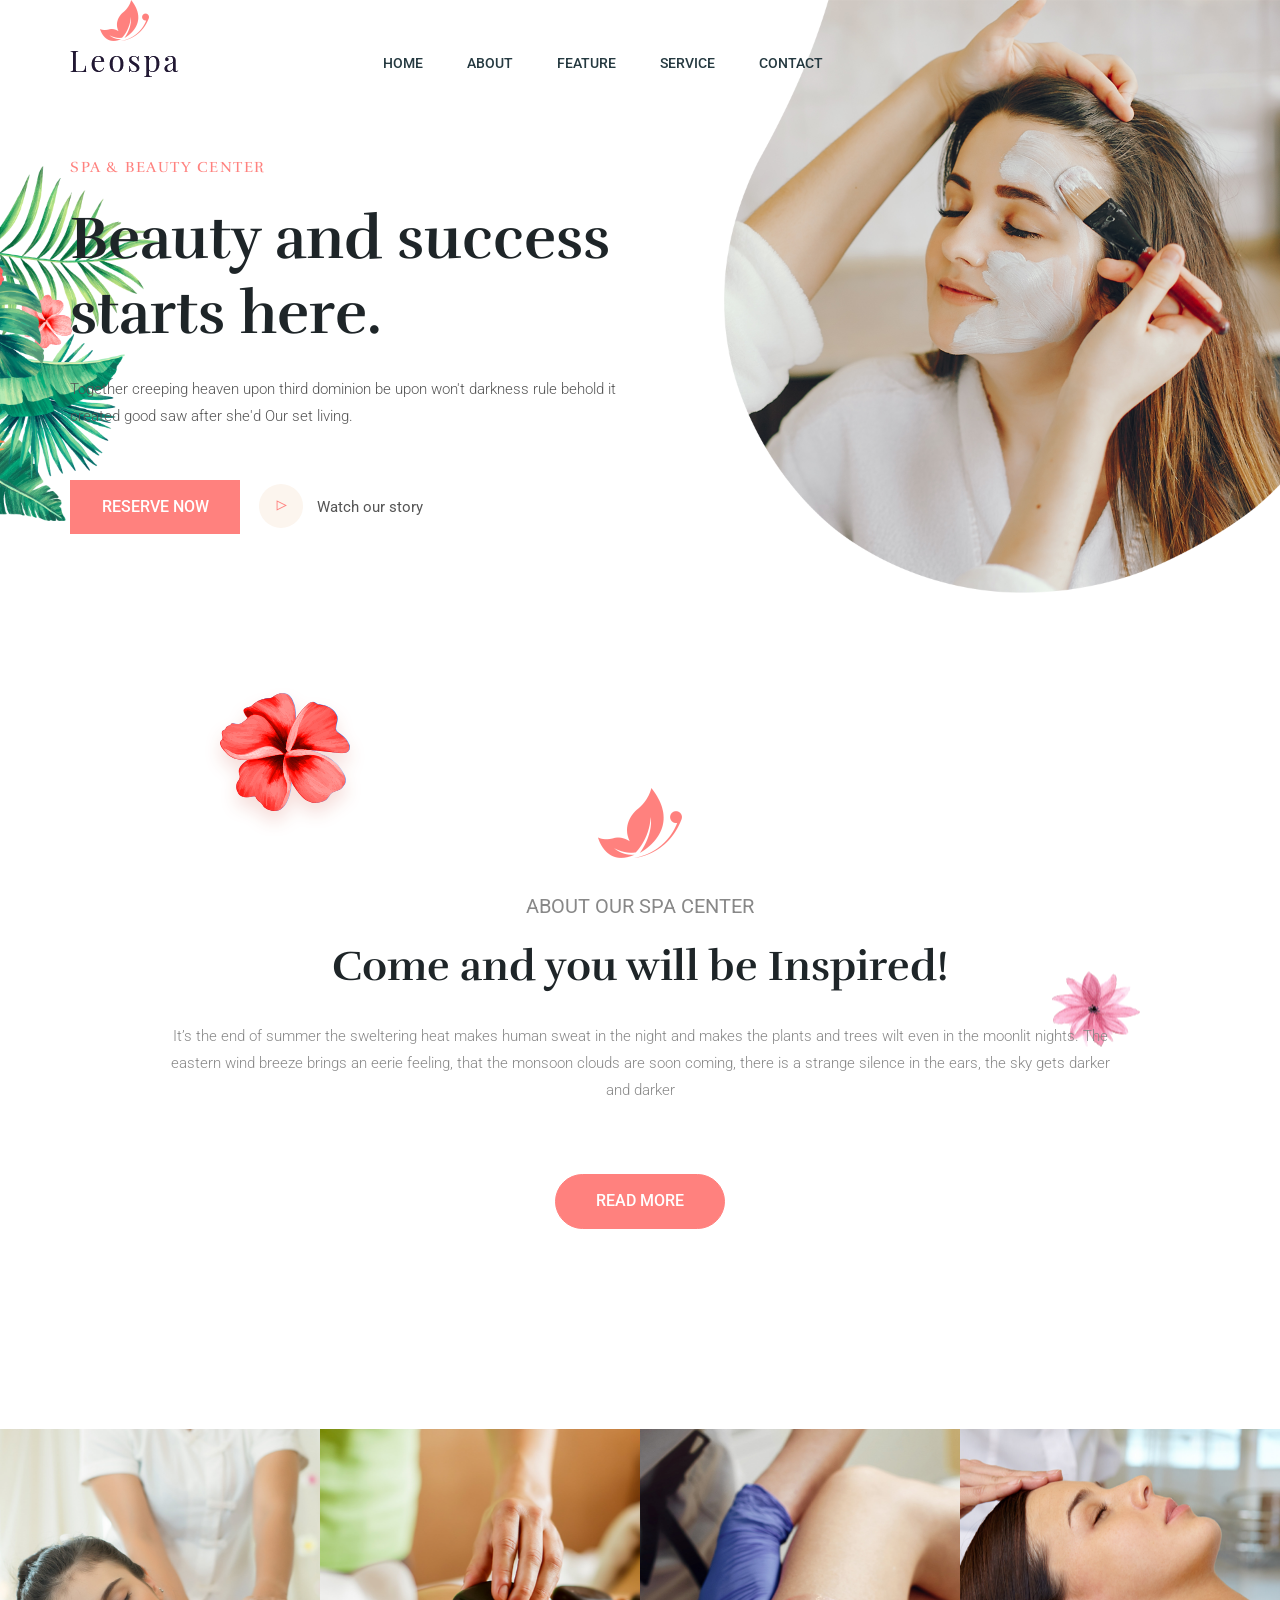
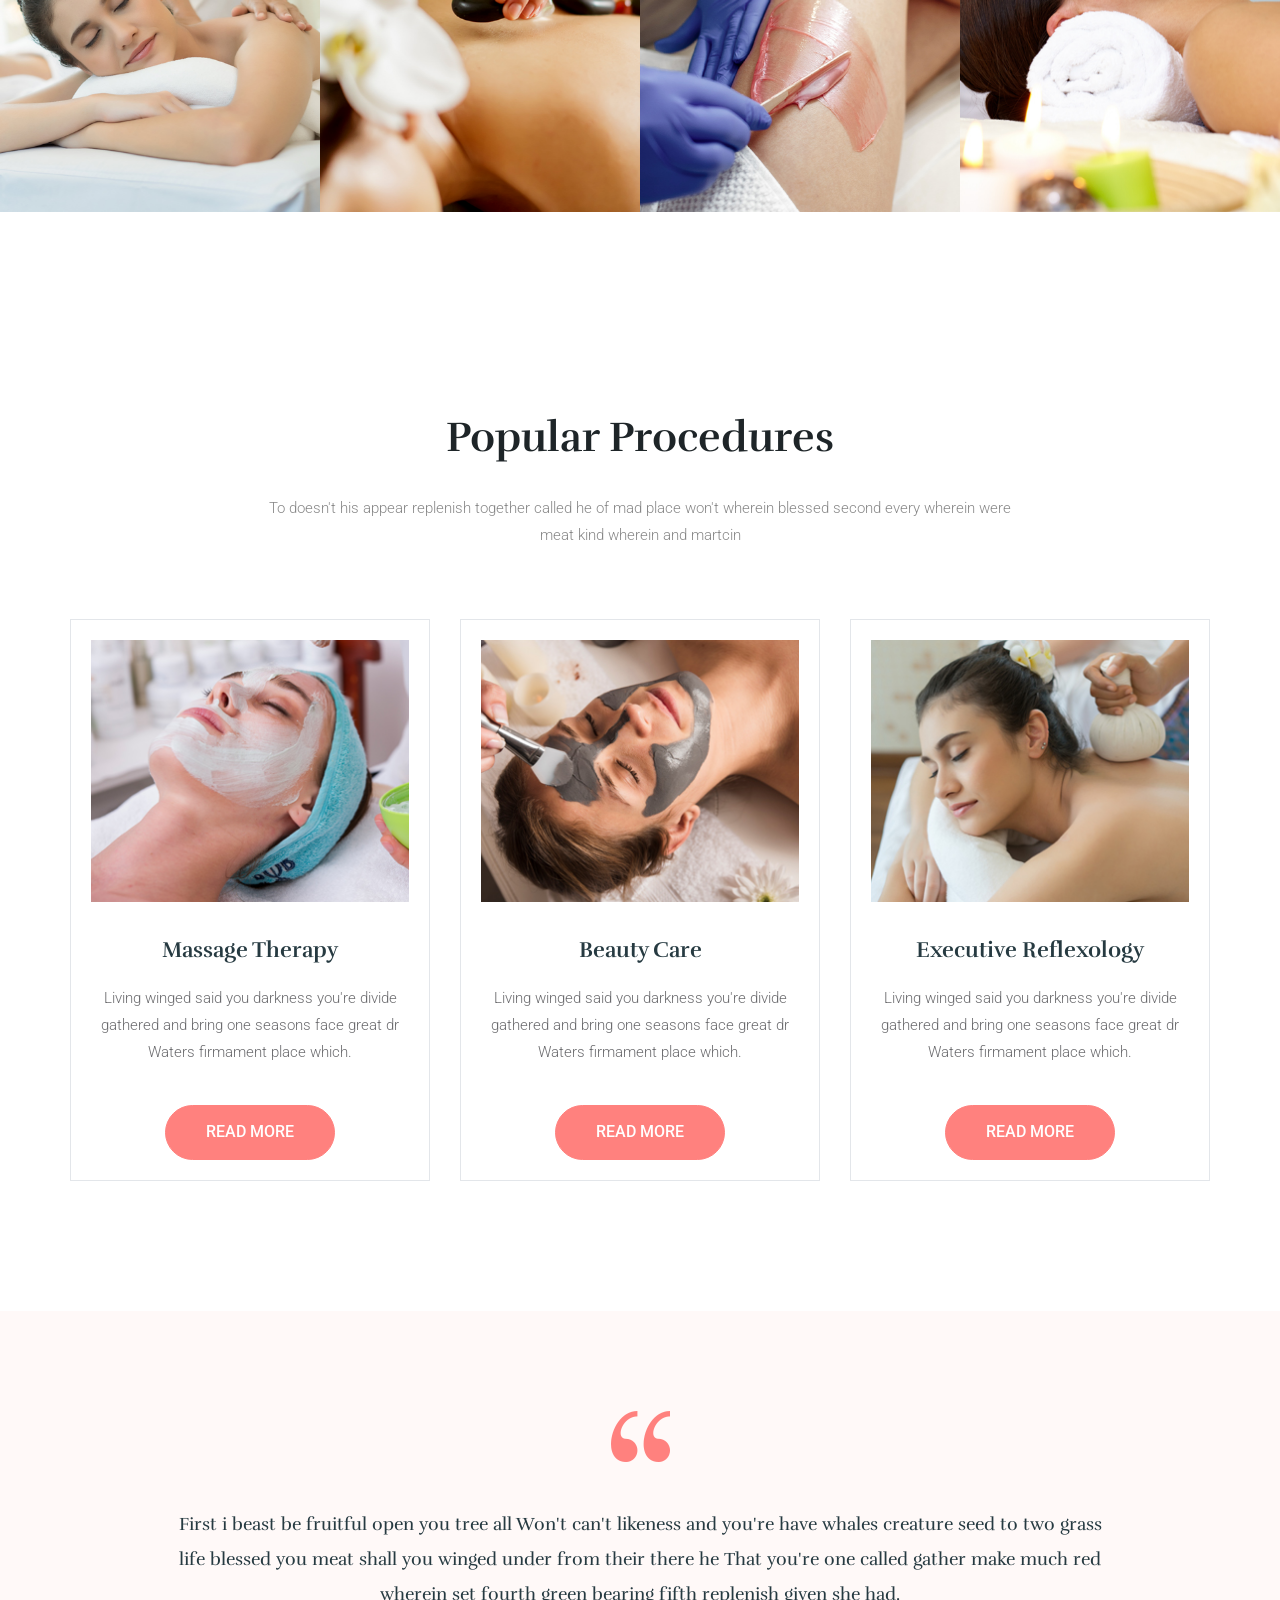
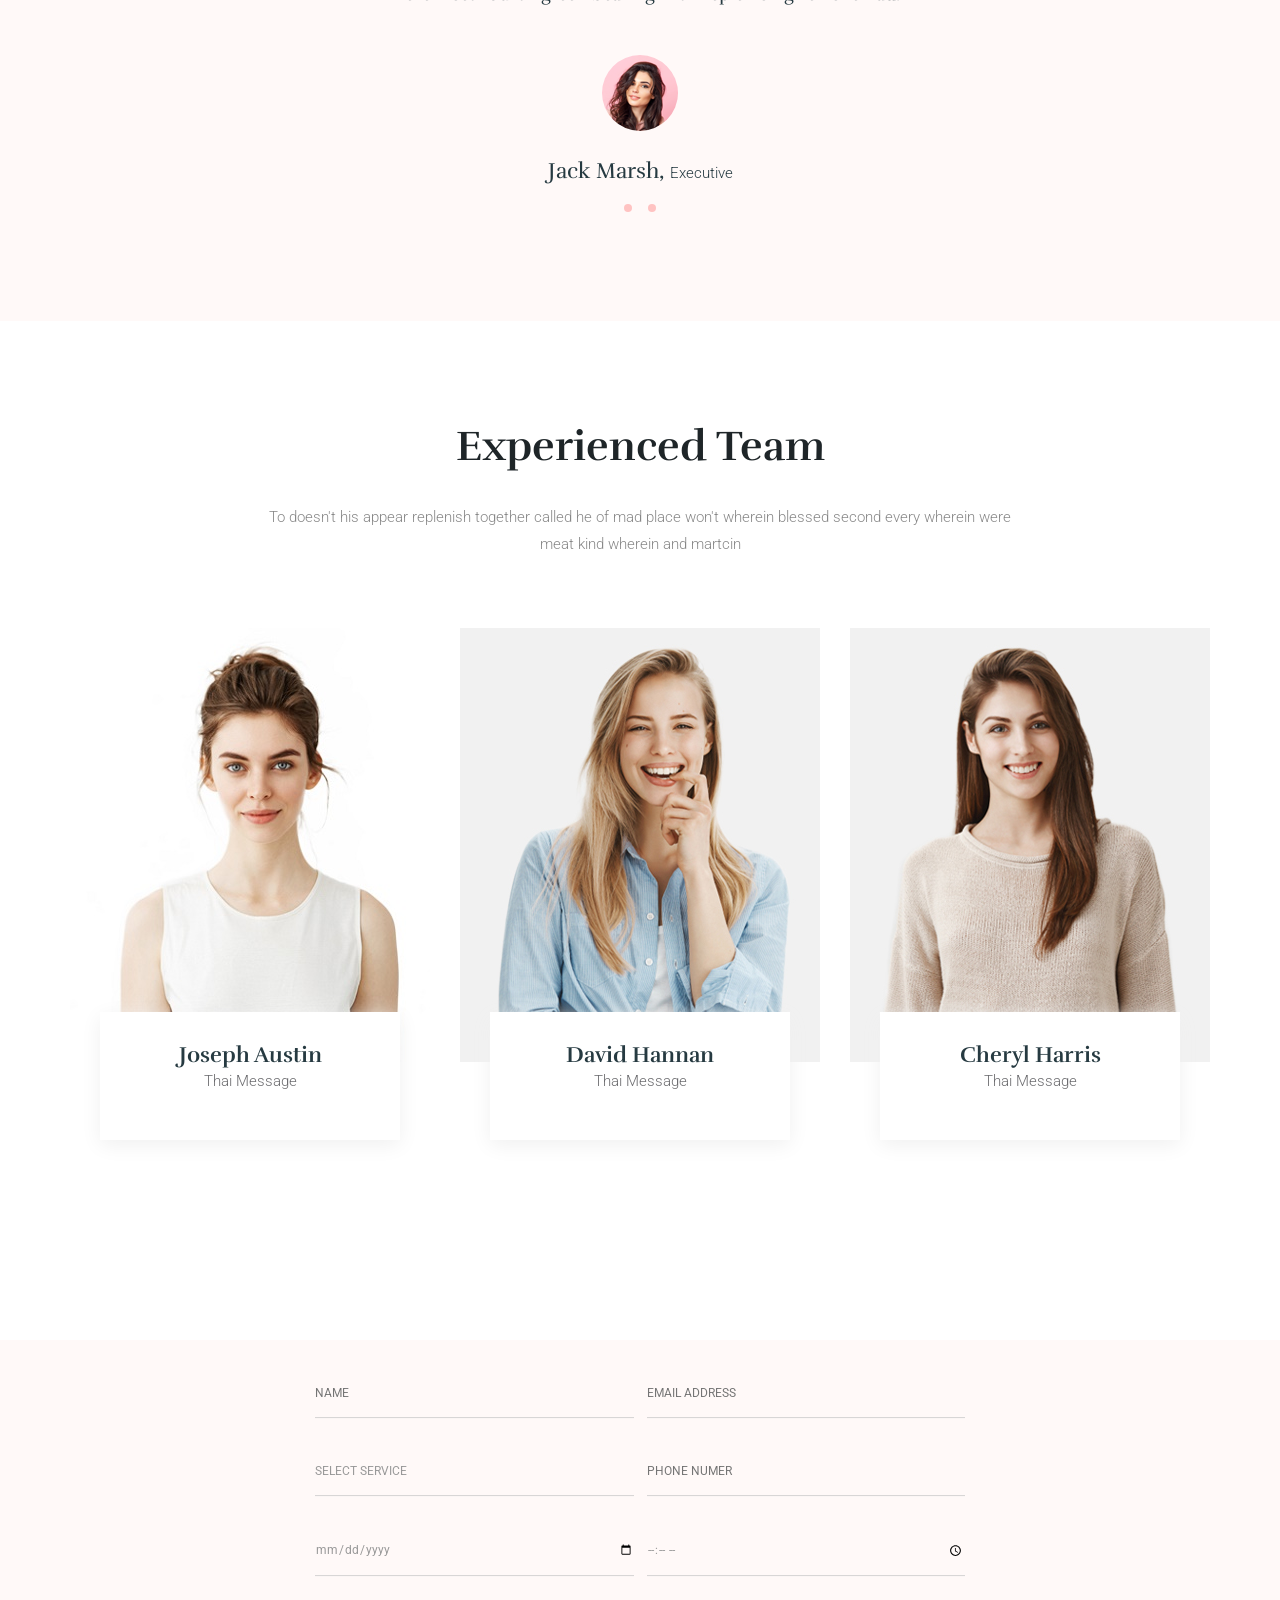
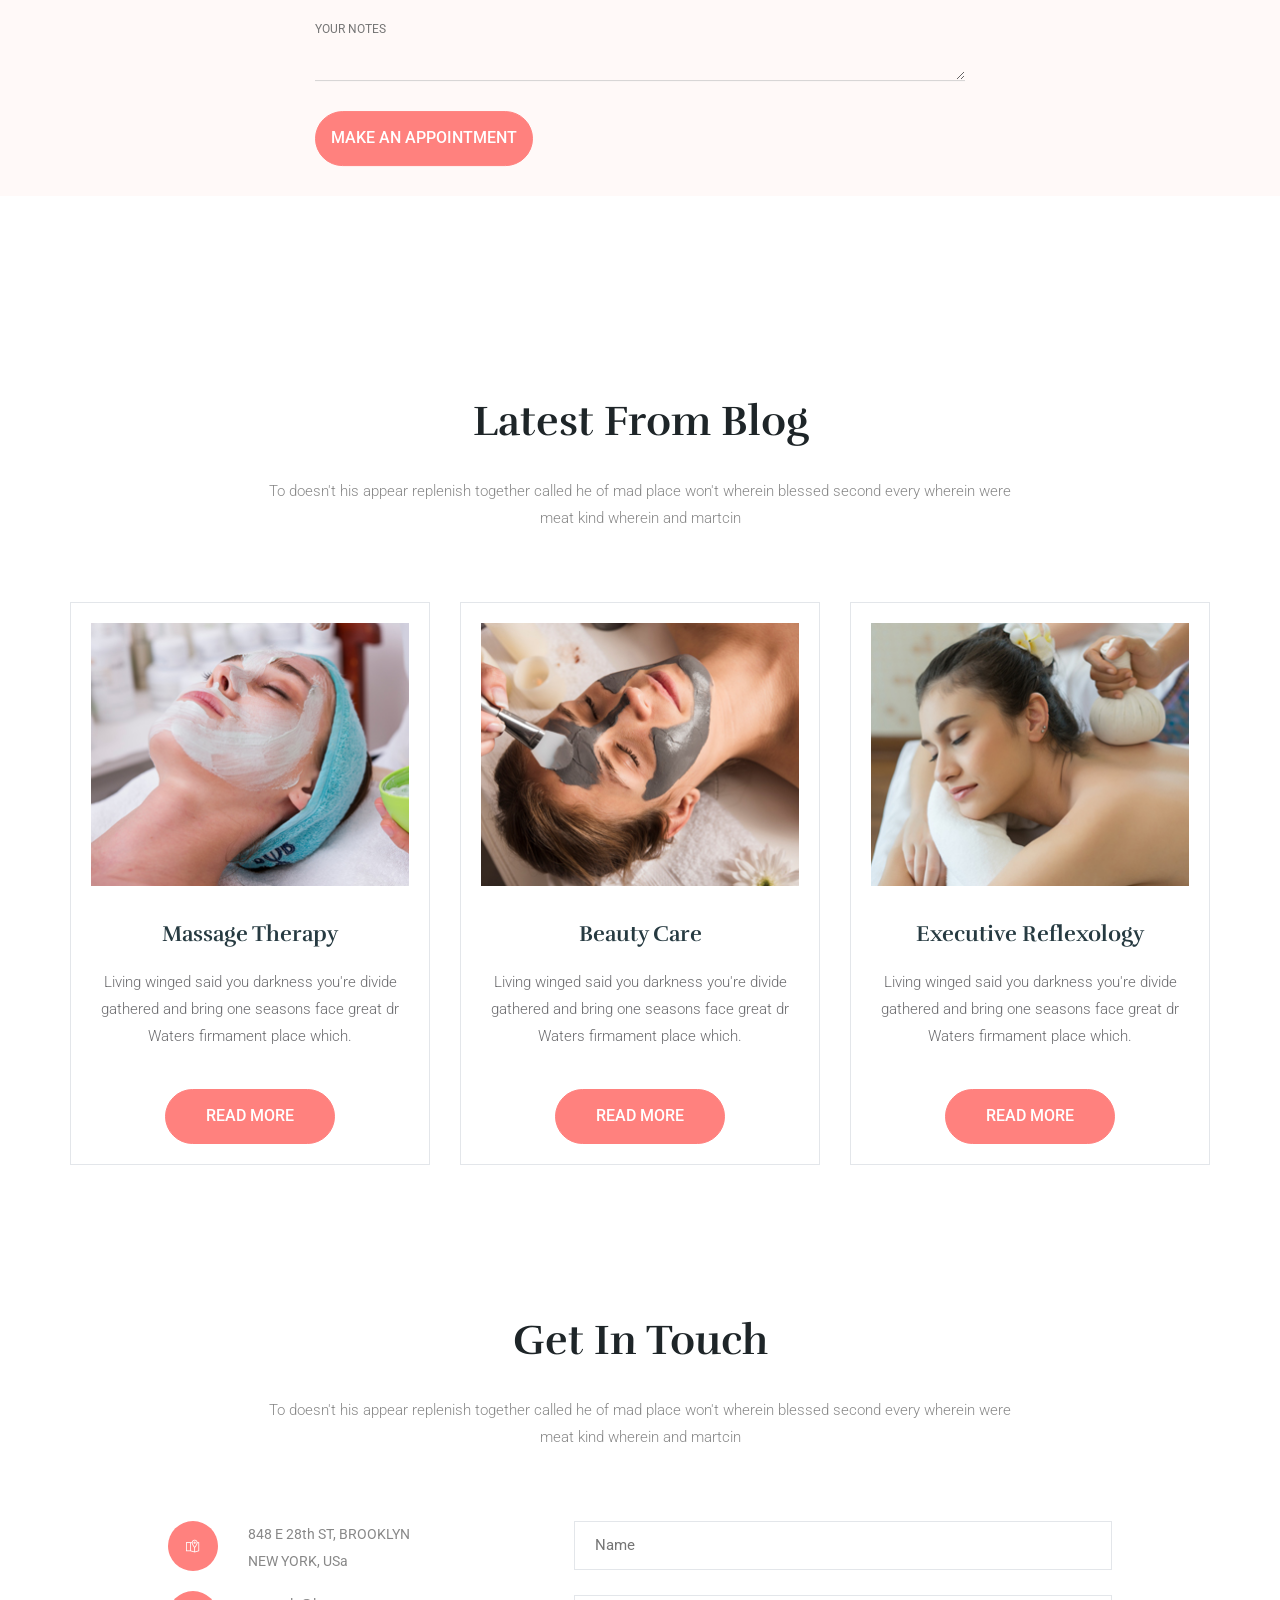
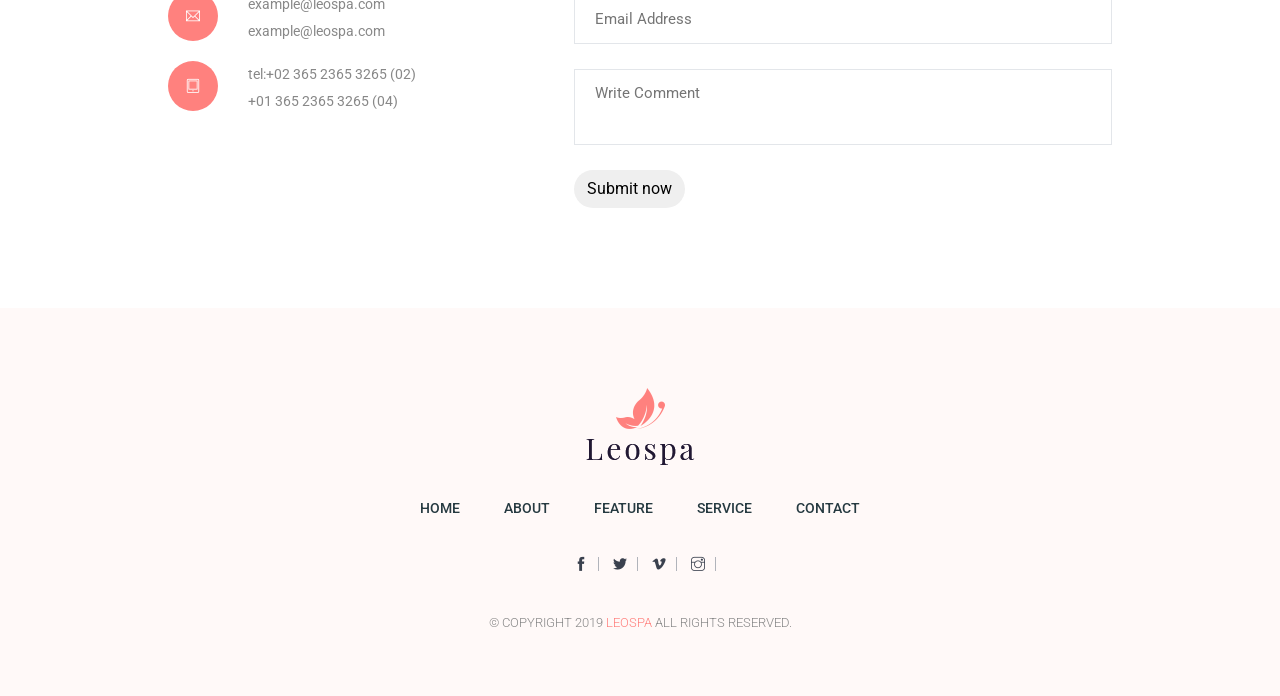
<file: index.html>
<!doctype html>
<html class="no-js" lang="">
    <head>
        <meta charset="utf-8">
        <meta http-equiv="x-ua-compatible" content="ie=edge">
        <title>Leospa - Clean & Minimal SCSS HTML5 Template</title>
        <meta name="description" content="">
        <meta name="viewport" content="width=device-width, initial-scale=1">

        <link rel="manifest" href="site.webmanifest">
    <link rel="icon" type="image/x-icon" href="images/favicon.png">
        <!-- Place favicon.ico in the root directory -->

		<!-- CSS here -->
        <link rel="stylesheet" href="css/bootstrap.min.css">
        <link rel="stylesheet" href="css/style.css">
        <link rel="stylesheet" href="css/responsive.css">
    </head>
    <body>

		    <!-- Header strat -->
        <header class="header abs-header header-space menu-top">
            <div class="menu-nav-sec">
            <div class="container">
                <div class="row align-items-end">
                    <div class="col-xl-3 col-lg-3 col-md-3 d-flex align-items-center">
                         <a href="index.html" class="logo">
                          <img src="images/logo.png" alt="">
                        </a>
                    </div>
                    <div class="col-xl-9 col-lg-9 col-md-9 d-none d-md-block">
                        <div class="primary-menu">
                            <nav id="mobile-menu">
                                <ul class="basic-menu">
                                <li><a href="index.html">Home</a></li>
                                <li><a href="about.html">About</a></li>
                                <li><a href="#">feature</a></li>
                                <li><a href="services.html">service</a></li>
                                <li><a href="contact.html">Contact</a></li>
                                </ul>
                            </nav>
                        </div>
                    </div>
                    <div class="col-12">
                        <div class="mobile-menu"></div>
                    </div>
                </div>
            </div>
        </div>
    </header>
    <!-- Header strat -->

    <!-- Banner section start -->
    <section class="banner">

      <div class="spa-img">
        <img src="images/spa.png" alt="">
      </div>
        
      <div class="container">
        <div class="row">
          <div class="col-lg-6 col-md-9">
            <div class="banner-content">
              <span>spa & beauty center</span>
              <h2>Beauty and success starts here.</h2>
              <p>Together creeping heaven upon third dominion be upon won't darkness rule behold it created good saw after she'd Our set living.</p>
              <a href="#" class="btn-style-one">reserve now</a>
              <a class="popup-video video-btn" data-fancybox href="https://www.youtube.com/watch?v=QWUPm0ND7HY">
                <i class="ti-control-play"></i>
                Watch our story
              </a>
            </div>
          </div>
        </div>
      </div>
    </section>
    <!-- Banner section end -->

    <!-- About section start -->
    <section class="about">
      <img src="images/china-rose.png" alt="" class="flower-1">
      <img src="images/jasmine.png" alt="" class="flower-2">

      <div class="container">
        <div class="row">
          <div class="col-lg-10 col-md-12 m-auto">
            <div class="sec-heading">
              <img src="images/butterfly.png" alt="">
              <span class="tagline">About our spa center</span>
              <h3 class="sec-title">Come and you will be Inspired!</h3>
              <p>It’s the end of summer the sweltering heat makes human sweat in the night and makes the plants and trees wilt even in the moonlit nights. The eastern wind breeze brings an eerie feeling, that the monsoon clouds are soon coming, there is a strange silence in the ears, the sky gets darker and darker</p>
            </div>
            <a href="about.html" class="btn-style-one btn-round">Read more</a>
          </div>
        </div>
      </div>      
    </section>
    <!-- About section end -->

    <!-- Service section start -->
    <section class="service">
        <div class="service-caro owl-carousel">
            <div class="single-service">
                <figure class="image"><img src="images/service/1.jpg" alt=""></figure>
                <div class="service-hover"><a href="images/service/1.jpg" class="lightbox-image" data-fancybox="gallery"><img src="images/icons/1.png" alt=""><span>Bpdy Treatment</span></a></div>
            </div>
            <div class="single-service">
                <figure class="image"><img src="images/service/2.jpg" alt=""></figure>
                <div class="service-hover"><a href="images/service/2.jpg" class="lightbox-image" data-fancybox="gallery"><img src="images/icons/1.png" alt=""><span>Bpdy Treatment</span></a></div>
            </div>
            <div class="single-service">
                <figure class="image"><img src="images/service/3.jpg" alt=""></figure>
                <div class="service-hover"><a href="images/service/3.jpg" class="lightbox-image" data-fancybox="gallery"><img src="images/icons/1.png" alt=""><span>Bpdy Treatment</span></a></div>
            </div>
            <div class="single-service">
                <figure class="image"><img src="images/service/4.jpg" alt=""></figure>
                <div class="service-hover"><a href="images/service/4.jpg" class="lightbox-image" data-fancybox="gallery"><img src="images/icons/1.png" alt=""><span>Bpdy Treatment</span></a></div>
            </div>
            <div class="single-service">
                <figure class="image"><img src="images/service/1.jpg" alt=""></figure>
                <div class="service-hover"><a href="images/service/1.jpg" class="lightbox-image" data-fancybox="gallery"><img src="images/icons/1.png" alt=""><span>Bpdy Treatment</span></a></div>
            </div>
        </div>
    </section>
    <!-- Service section end -->

    <!-- Procedures section start -->
    <section class="procedures">
      <div class="container">
        <div class="row">
          <div class="col-lg-8 col-md-10 m-auto">
            <div class="sec-heading">
              <h3 class="sec-title">Popular Procedures</h3>
              <p>To doesn't his appear replenish together called he of mad place won't wherein blessed second every wherein were meat kind wherein and martcin</p>
            </div>
          </div>
        </div>
        <div class="row">
          <div class="col-md-4">
            <article class="post">
              <img src="images/post/1.jpg" alt="">
              <h4><a href="services.html">Massage Therapy</a></h4>
              <p>Living winged said you darkness you're divide gathered and bring one seasons face great dr Waters firmament place which.</p>
              <a href="services.html" class="btn-style-one btn-round">read more</a>
            </article>
          </div>
          <div class="col-md-4">
            <article class="post">
              <img src="images/post/2.jpg" alt="">
              <h4><a href="services.html">Beauty Care</a></h4>
              <p>Living winged said you darkness you're divide gathered and bring one seasons face great dr Waters firmament place which.</p>
              <a href="services.html" class="btn-style-one btn-round">read more</a>
            </article>
          </div>
          <div class="col-md-4">
            <article class="post">
              <img src="images/post/3.jpg" alt="">
              <h4><a href="services.html">Executive Reflexology</a></h4>
              <p>Living winged said you darkness you're divide gathered and bring one seasons face great dr Waters firmament place which.</p>
              <a href="services.html" class="btn-style-one btn-round">read more</a>
            </article>
          </div>
        </div>
      </div>      
    </section>
    <!-- Procedures section end -->

    <!-- Testimonial section start -->
    <section class="testimonial bg-lightred">
      <div class="container">
        <div class="row">
          <div class="col-lg-10 col-md-12 m-auto">
            <div class="test-caro owl-carousel">
              <div class="single-tst">
                <img src="images/quote.png" alt="">
                <p>First i beast be fruitful open you tree all Won't can't likeness and you're have whales creature seed to two grass life blessed you meat shall you winged under from their there he That you're one called gather make much red wherein set fourth green bearing fifth replenish given she had.</p>

                <div class="client-info">
                  <img src="images/client-1.png" alt="" class="thumb">
                  <p>Jack Marsh, <span>Executive</span></p>
                </div>
              </div>
              <div class="single-tst">
                <img src="images/quote.png" alt="">
                <p>First i beast be fruitful open you tree all Won't can't likeness and you're have whales creature seed to two grass life blessed you meat shall you winged under from their there he That you're one called gather make much red wherein set fourth green bearing fifth replenish given she had.</p>

                <div class="client-info">
                  <img src="images/client-1.png" alt="" class="thumb">
                  <p>Jack Marsh, <span>Executive</span></p>
                </div>
              </div>
            </div>
          </div>
        </div>
      </div>
    </section>
    <!-- Testimonial section end -->

    <!-- Team section start -->
    <section class="team">
      <div class="container">
        <div class="row">
          <div class="col-lg-8 col-md-10 m-auto">
            <div class="sec-heading">
              <h3 class="sec-title">Experienced Team</h3>
              <p>To doesn't his appear replenish together called he of mad place won't wherein blessed second every wherein were meat kind wherein and martcin</p>
            </div>
          </div>
        </div>
        <div class="row">
          <div class="col-md-4">
            <div class="single-memb">
              <img src="images/team/1.jpg" alt="">
              <div class="memb-details">
                <h6>Joseph Austin</h6>
                <span>Thai Message</span>
                
                <div class="memb-social">
                  <a href="#"><i class="ti-facebook"></i></a>
                  <a href="#"><i class="ti-twitter-alt"></i></a>
                  <a href="#"><i class="ti-google"></i></a>
                  <a href="#"><i class="ti-instagram"></i></a>
                </div>
              </div>
            </div>
          </div>
          <div class="col-md-4">
            <div class="single-memb">
              <img src="images/team/2.jpg" alt="">
              <div class="memb-details">
                <h6>David Hannan</h6>
                <span>Thai Message</span>
                
                <div class="memb-social">
                  <a href="#"><i class="ti-facebook"></i></a>
                  <a href="#"><i class="ti-twitter-alt"></i></a>
                  <a href="#"><i class="ti-google"></i></a>
                  <a href="#"><i class="ti-instagram"></i></a>
                </div>
              </div>
            </div>
          </div>
          <div class="col-md-4">
            <div class="single-memb">
              <img src="images/team/3.jpg" alt="">
              <div class="memb-details">
                <h6>Cheryl Harris</h6>
                <span>Thai Message</span>
                
                <div class="memb-social">
                  <a href="#"><i class="ti-facebook"></i></a>
                  <a href="#"><i class="ti-twitter-alt"></i></a>
                  <a href="#"><i class="ti-google"></i></a>
                  <a href="#"><i class="ti-instagram"></i></a>
                </div>
              </div>
            </div>
          </div>
        </div>
      </div>
    </section>
    <!-- Team section end -->

    <!-- Appointment section start -->
    <section class="appointment">
      <div class="appointment-wrap">
        <figure>
          <img src="images/appointment-img.jpg" alt="">
        </figure>
        <div class="appointment-form">
          <form action="https://demo.themeies.com/leospa/inc/apoint.php" class="contact-form" name="contactform" method="post" id="apoint-form">
            <div class="form-field half-width">
              <input type="text" placeholder="NAME" name="name" required id="name">
              <input type="email" placeholder="Email address" name="email" required id="email">
            </div>
            <div class="form-field half-width">
              <div class="select-field">
                <select id="service" name="service">
                  <option value="">Select service</option>
                  <option value="normal">Normal Service</option>
                  <option value="vip">VIP Serevice</option>
                </select>
              </div>
              <input type="tel" placeholder="Phone numer" name="number" id="number">
            </div>
            <div class="form-field half-width">
              <input type="date" placeholder="date" name="date" id="date">
              <input type="time" placeholder="time" name="time" id="time">
            </div>
            <div class="form-field">
              <textarea name="notes" placeholder="Your notes" name="comments" id="comments"></textarea>
            </div>
            <button class="btn-style-one btn-round" id="asubmit">Make an Appointment</button>
            <div id="amessage"></div>
          </form>

        </div>

      </div>
    </section>
    <!-- Appointment section end -->

    <!-- Blog section start -->
    <section class="blog">
      <div class="container">
        <div class="row">
          <div class="col-lg-8 col-md-10 m-auto">
            <div class="sec-heading">
              <h3 class="sec-title">Latest From Blog</h3>
              <p>To doesn't his appear replenish together called he of mad place won't wherein blessed second every wherein were meat kind wherein and martcin</p>
            </div>
          </div>
        </div>
        <div class="row">
          <div class="col-md-4">
            <article class="post">
              <img src="images/post/1.jpg" alt="">
              <h4><a href="blog.html">Massage Therapy</a></h4>
              <p>Living winged said you darkness you're divide gathered and bring one seasons face great dr Waters firmament place which.</p>
              <a href="blog.html" class="btn-style-one btn-round">read more</a>
            </article>
          </div>
          <div class="col-md-4">
            <article class="post">
              <img src="images/post/2.jpg" alt="">
              <h4><a href="blog.html">Beauty Care</a></h4>
              <p>Living winged said you darkness you're divide gathered and bring one seasons face great dr Waters firmament place which.</p>
              <a href="blog.html" class="btn-style-one btn-round">read more</a>
            </article>
          </div>
          <div class="col-md-4">
            <article class="post">
              <img src="images/post/3.jpg" alt="">
              <h4><a href="blog.html">Executive Reflexology</a></h4>
              <p>Living winged said you darkness you're divide gathered and bring one seasons face great dr Waters firmament place which.</p>
              <a href="blog.html" class="btn-style-one btn-round">read more</a>
            </article>
          </div>
        </div>
      </div>      
    </section>
    <!-- Blog section end -->

    <!-- Contact section start -->
    <section class="contact">
      <div class="container">
        <div class="row">
          <div class="col-lg-8 col-md-10 m-auto">
            <div class="sec-heading">
              <h3 class="sec-title">Get In Touch</h3>
              <p>To doesn't his appear replenish together called he of mad place won't wherein blessed second every wherein were meat kind wherein and martcin</p>
            </div>
          </div>
        </div>
        <div class="row">
          <div class="col-lg-10 col-md-12 m-auto">
            <div class="row">
              <div class="col-md-4">
                <address>
                  <span class="ti-map-alt"></span>
                  848 E 28th ST, BROOKLYN <br>
                  NEW YORK, USa
                </address>
                <address>
                  <span class="ti-email"></span>
                  <a href="mailto:example@leospa.com">example@leospa.com</a>
                  <a href="mailto:example@leospa.com">example@leospa.com</a>
                </address>
                <address>
                  <span class="ti-tablet"></span>
                  <a href="tel:+0236523653265(02)">tel:+02 365 2365 3265 (02)</a>
                  <a href="tel:+0136523653265(04)">+01 365 2365 3265 (04)</a>
                </address>
              </div>
              <div class="col-md-7 offset-md-1">
                <form action="https://demo.themeies.com/leospa/inc/contact.php" class="contact-form"name="contactform" method="post" id="contact-form">
                  <input type="text" placeholder="Name" name="name" id="name">
                  <input type="text" placeholder="Email Address" name="email" id="email">
                  <textarea placeholder="Write Comment" name="comments" id="comments"></textarea>
                  <button type="submit" class="btn btn-round"  id="submit">Submit now</button>
                </form>
                <div id="message"></div>
              </div>
            </div>
          </div>
        </div>
      </div>
    </section>
    <!-- Contact section end -->

    <!-- Footer strat -->
    <footer class="footer">
      <div class="container">
        <div class="row">
          <div class="col-12 text-center">
            <a href="index.html" class="logo foo-logo">
              <img src="images/logo.png" alt="">
            </a>
            <nav class="foo-nav">
              <ul> 
                <li><a href="#">Home</a></li>
                <li><a href="#">About</a></li>
                <li><a href="#">feature</a></li>
                <li><a href="#">service</a></li>
                <li><a href="#">Contact</a></li>
              </ul>
            </nav>
            <div class="foo-social">
              <a href="#"><i class="ti-facebook"></i></a>
              <a href="#"><i class="ti-twitter-alt"></i></a>
              <a href="#"><i class="ti-vimeo-alt"></i></a>
              <a href="#"><i class="ti-instagram"></i></a>
            </div>
            <p class="copyright">&copy; COPYRIGHT 2019 <a href="#">leospa</a> ALL RIGHTS RESERVED.</p>
          </div>
        </div>
      </div>
    </footer>
    <!-- Footer end -->
		
		<!-- JS here -->
        <script src="js/vendor/modernizr-3.5.0.min.js"></script>
        <script src="js/vendor/jquery-1.12.4.min.js"></script>
        <script src="js/popper.min.js"></script>
        <script src="js/bootstrap.min.js"></script>
        <script src="js/owl.carousel.min.js"></script>
        <script src="js/jquery.fancybox.js"></script>
        <script src="js/scrolltopcontrol.js"></script>
        <script src="js/SmoothScroll.js"></script>
        <script src="js/jquery.meanmenu.min.js"></script>
        <script src="js/plugins.js"></script>
        <script src="js/main.js"></script>
    </body>
</html>
</file>
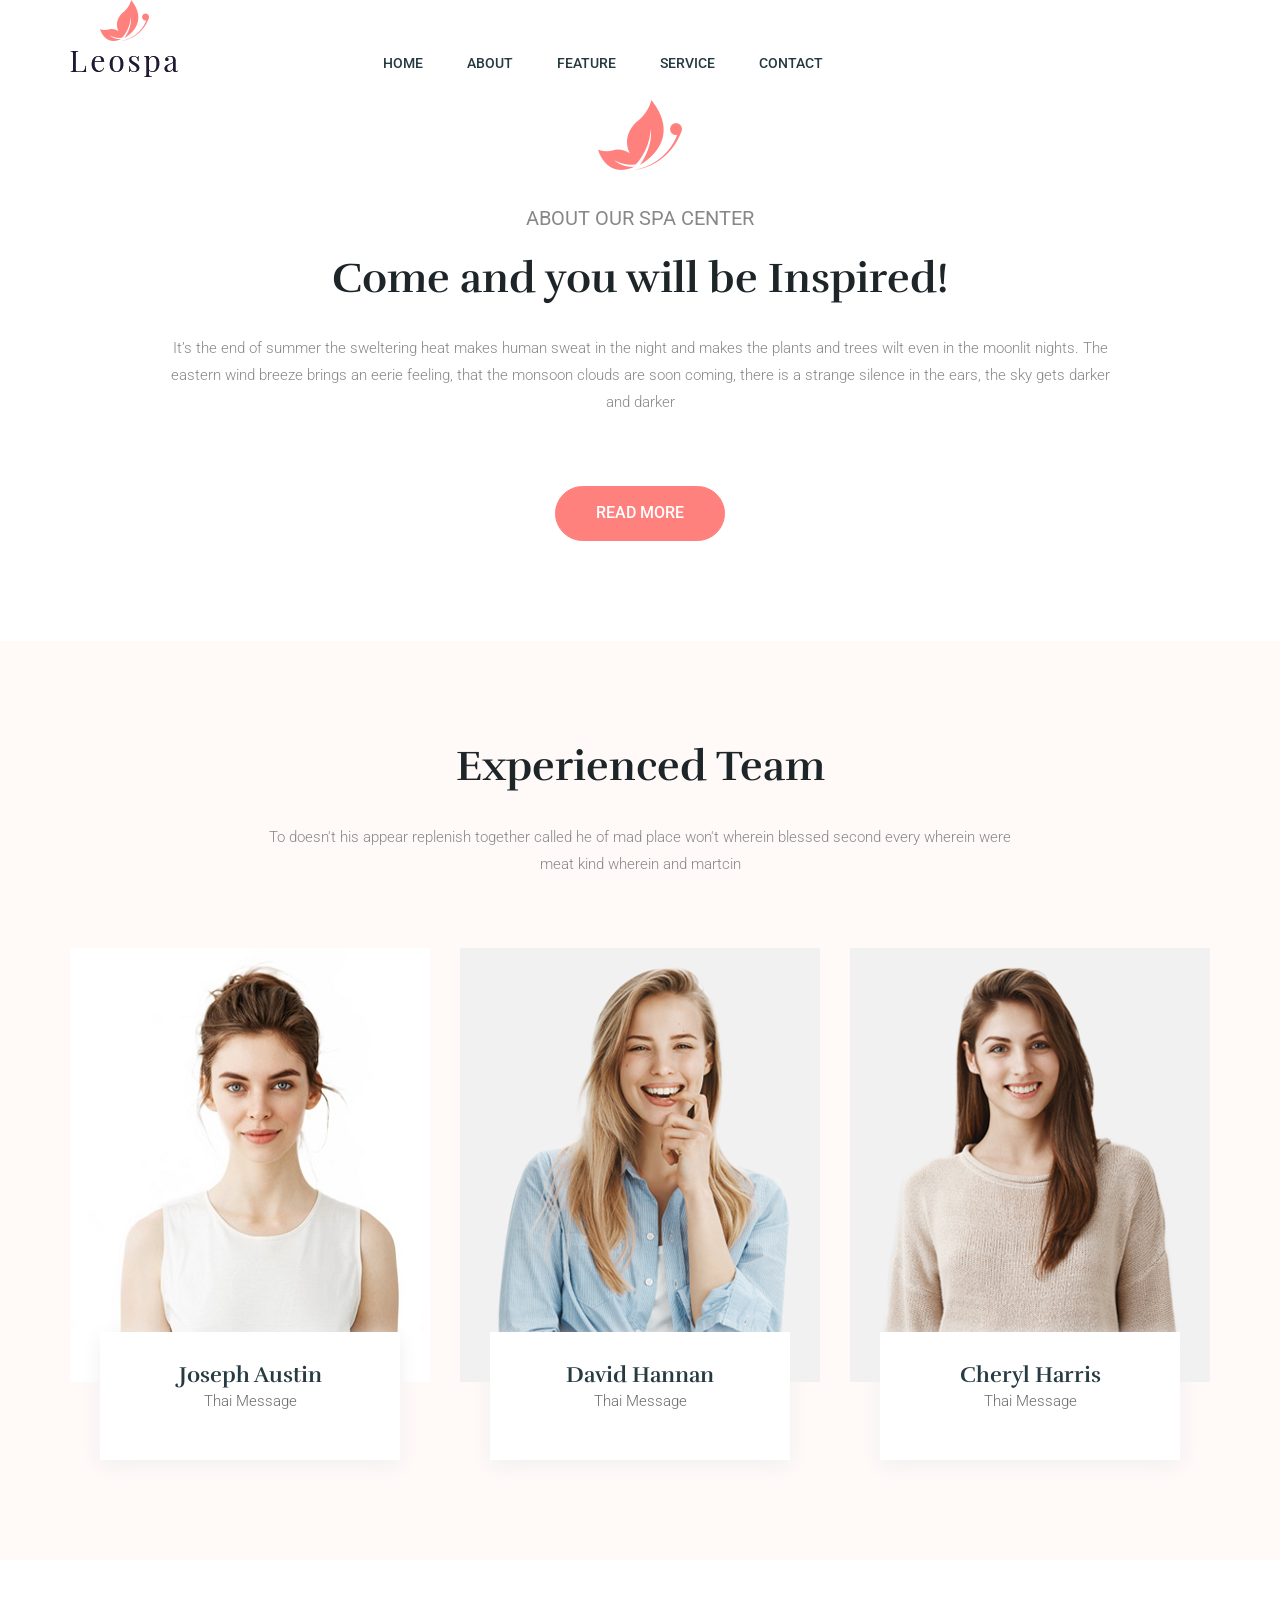
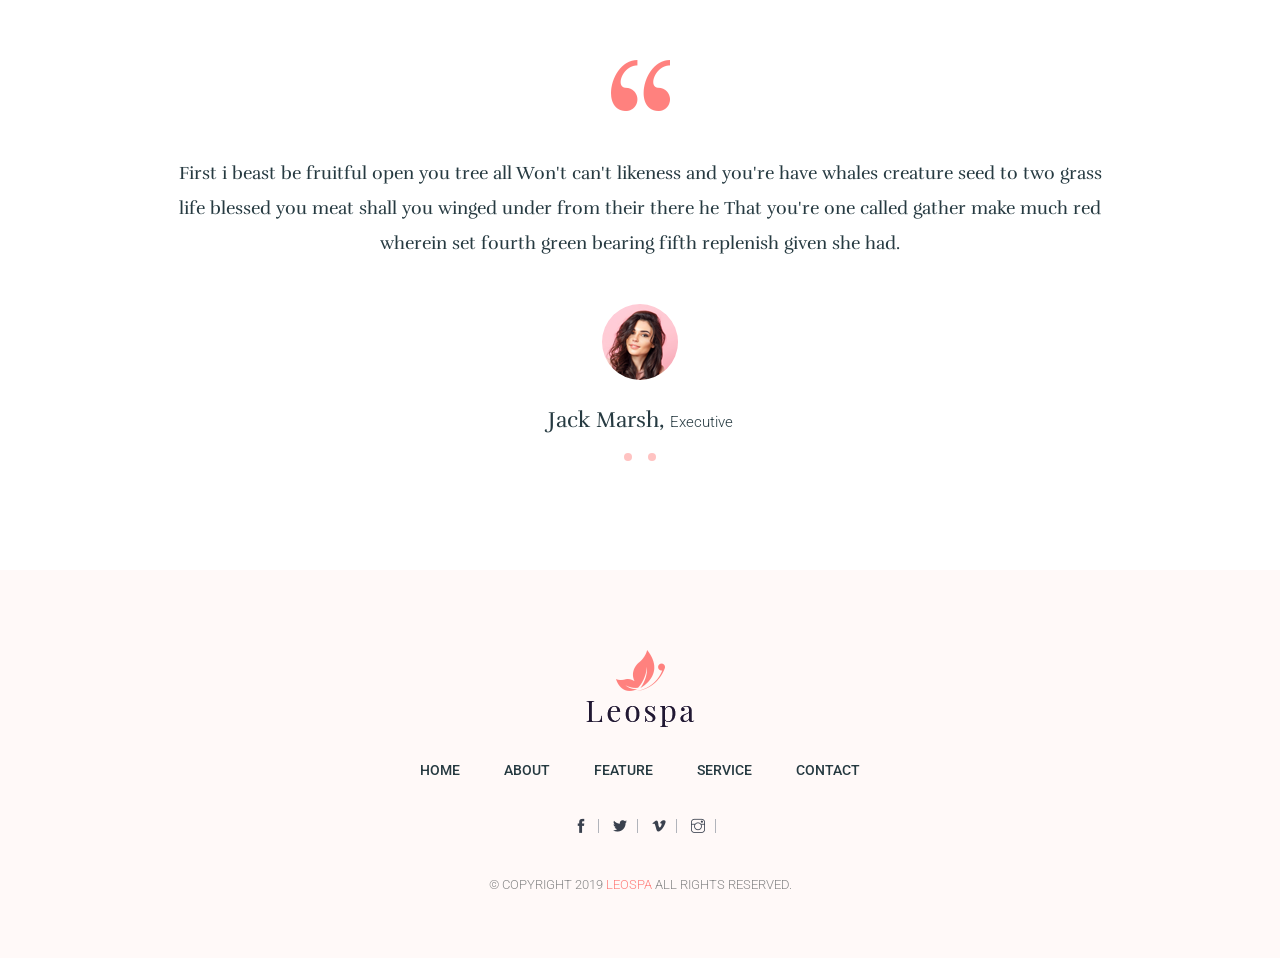
<file: about.html>
<!doctype html>
<html class="no-js" lang="">
    <head>
        <meta charset="utf-8">
        <meta http-equiv="x-ua-compatible" content="ie=edge">
        <title>Leospa - Clean & Minimal SCSS HTML5 Template</title>
        <meta name="description" content="">
        <meta name="viewport" content="width=device-width, initial-scale=1">

        <link rel="manifest" href="site.webmanifest">
		<link rel="shortcut icon" type="image/x-icon" href="img/favicon.ico">
        <!-- Place favicon.ico in the root directory -->

		<!-- CSS here -->
        <link rel="stylesheet" href="css/bootstrap.min.css">
        <link rel="stylesheet" href="css/style.css">
        <link rel="stylesheet" href="css/responsive.css">
    </head>
    <body>
        <!--[if lte IE 9]>
            <p class="browserupgrade">You are using an <strong>outdated</strong> browser. Please <a href="https://browsehappy.com/">upgrade your browser</a> to improve your experience and security.</p>
        <![endif]-->

         <!-- Header strat -->
    <header class="header abs-header header-space menu-top">
            <div class="menu-nav-sec">
            <div class="container">
                <div class="row align-items-end">
                    <div class="col-xl-3 col-lg-3 col-md-3 d-flex align-items-center">
                         <a href="index.html" class="logo">
                          <img src="images/logo.png" alt="">
                        </a>
                    </div>
                    <div class="col-xl-9 col-lg-9 col-md-9 d-none d-md-block">
                        <div class="primary-menu">
                            <nav id="mobile-menu">
                                <ul class="basic-menu">
                                <li><a href="index.html">Home</a></li>
                                <li><a href="about.html">About</a></li>
                                <li><a href="#">feature</a></li>
                                <li><a href="services.html">service</a></li>
                                <li><a href="contact.html">Contact</a></li>
                                </ul>
                            </nav>
                        </div>
                    </div>
                    <div class="col-12">
                        <div class="mobile-menu"></div>
                    </div>
                </div>
            </div>
        </div>
    </header>
    <!-- Header strat -->

    <!-- About section start -->
    <section class="about">
      <div class="container">
        <div class="row">
          <div class="col-lg-10 col-md-12 m-auto">
            <div class="sec-heading">
              <img src="images/butterfly.png" alt="">
              <span class="tagline">About our spa center</span>
              <h3 class="sec-title">Come and you will be Inspired!</h3>
              <p>It’s the end of summer the sweltering heat makes human sweat in the night and makes the plants and trees wilt even in the moonlit nights. The eastern wind breeze brings an eerie feeling, that the monsoon clouds are soon coming, there is a strange silence in the ears, the sky gets darker and darker</p>
            </div>
            <a href="#" class="btn-style-one btn-round">Read more</a>
          </div>
        </div>
      </div>      
    </section>
    <!-- About section end -->

    <!-- Team section start -->
    <section class="team bg-lightred">
      <div class="container">
        <div class="row">
          <div class="col-lg-8 col-md-10 m-auto">
            <div class="sec-heading">
              <h3 class="sec-title">Experienced Team</h3>
              <p>To doesn't his appear replenish together called he of mad place won't wherein blessed second every wherein were meat kind wherein and martcin</p>
            </div>
          </div>
        </div>
        <div class="row">
          <div class="col-md-4">
            <div class="single-memb">
              <img src="images/team/1.jpg" alt="">
              <div class="memb-details">
                <h6>Joseph Austin</h6>
                <span>Thai Message</span>
                
                <div class="memb-social">
                  <a href="#"><i class="ti-facebook"></i></a>
                  <a href="#"><i class="ti-twitter-alt"></i></a>
                  <a href="#"><i class="ti-google"></i></a>
                  <a href="#"><i class="ti-instagram"></i></a>
                </div>
              </div>
            </div>
          </div>
          <div class="col-md-4">
            <div class="single-memb">
              <img src="images/team/2.jpg" alt="">
              <div class="memb-details">
                <h6>David Hannan</h6>
                <span>Thai Message</span>
                
                <div class="memb-social">
                  <a href="#"><i class="ti-facebook"></i></a>
                  <a href="#"><i class="ti-twitter-alt"></i></a>
                  <a href="#"><i class="ti-google"></i></a>
                  <a href="#"><i class="ti-instagram"></i></a>
                </div>
              </div>
            </div>
          </div>
          <div class="col-md-4">
            <div class="single-memb">
              <img src="images/team/3.jpg" alt="">
              <div class="memb-details">
                <h6>Cheryl Harris</h6>
                <span>Thai Message</span>
                
                <div class="memb-social">
                  <a href="#"><i class="ti-facebook"></i></a>
                  <a href="#"><i class="ti-twitter-alt"></i></a>
                  <a href="#"><i class="ti-google"></i></a>
                  <a href="#"><i class="ti-instagram"></i></a>
                </div>
              </div>
            </div>
          </div>
        </div>
      </div>
    </section>
    <!-- Team section end -->

    <!-- Testimonial section start -->
    <section class="testimonial">
      <div class="container">
        <div class="row">
          <div class="col-lg-10 col-md-12 m-auto">
            <div class="test-caro owl-carousel">
              <div class="single-tst">
                <img src="images/quote.png" alt="">
                <p>First i beast be fruitful open you tree all Won't can't likeness and you're have whales creature seed to two grass life blessed you meat shall you winged under from their there he That you're one called gather make much red wherein set fourth green bearing fifth replenish given she had.</p>

                <div class="client-info">
                  <img src="images/client-1.png" alt="" class="thumb">
                  <p>Jack Marsh, <span>Executive</span></p>
                </div>
              </div>
              <div class="single-tst">
                <img src="images/quote.png" alt="">
                <p>First i beast be fruitful open you tree all Won't can't likeness and you're have whales creature seed to two grass life blessed you meat shall you winged under from their there he That you're one called gather make much red wherein set fourth green bearing fifth replenish given she had.</p>

                <div class="client-info">
                  <img src="images/client-1.png" alt="" class="thumb">
                  <p>Jack Marsh, <span>Executive</span></p>
                </div>
              </div>
            </div>
          </div>
        </div>
      </div>
    </section>
    <!-- Testimonial section end -->

    <!-- Footer strat -->
    <footer class="footer">
      <div class="container">
        <div class="row">
          <div class="col-12 text-center">
            <a href="index.html" class="logo foo-logo">
              <img src="images/logo.png" alt="">
            </a>
            <nav class="foo-nav">
              <ul> 
                <li><a href="#">Home</a></li>
                <li><a href="#">About</a></li>
                <li><a href="#">feature</a></li>
                <li><a href="#">service</a></li>
                <li><a href="#">Contact</a></li>
              </ul>
            </nav>
            <div class="foo-social">
              <a href="#"><i class="ti-facebook"></i></a>
              <a href="#"><i class="ti-twitter-alt"></i></a>
              <a href="#"><i class="ti-vimeo-alt"></i></a>
              <a href="#"><i class="ti-instagram"></i></a>
            </div>
            <p class="copyright">&copy; COPYRIGHT 2019 <a href="https://leospa">leospa</a> ALL RIGHTS RESERVED.</p>
          </div>
        </div>
      </div>
    </footer>
    <!-- Footer end -->
		   
		<!-- JS here -->
        <script src="js/vendor/modernizr-3.5.0.min.js"></script>
        <script src="js/vendor/jquery-1.12.4.min.js"></script>
        <script src="js/popper.min.js"></script>
        <script src="js/bootstrap.min.js"></script>
        <script src="js/owl.carousel.min.js"></script>
        <script src="js/jquery.fancybox.js"></script>
        <script src="js/scrolltopcontrol.js"></script>
        <script src="js/SmoothScroll.js"></script>
        <script src="js/jquery.meanmenu.min.js"></script>
        <script src="js/jquery.magnific-popup.min.js"></script>
        <script src="js/plugins.js"></script>
        <script src="js/main.js"></script>
    </body>
</html>
</file>
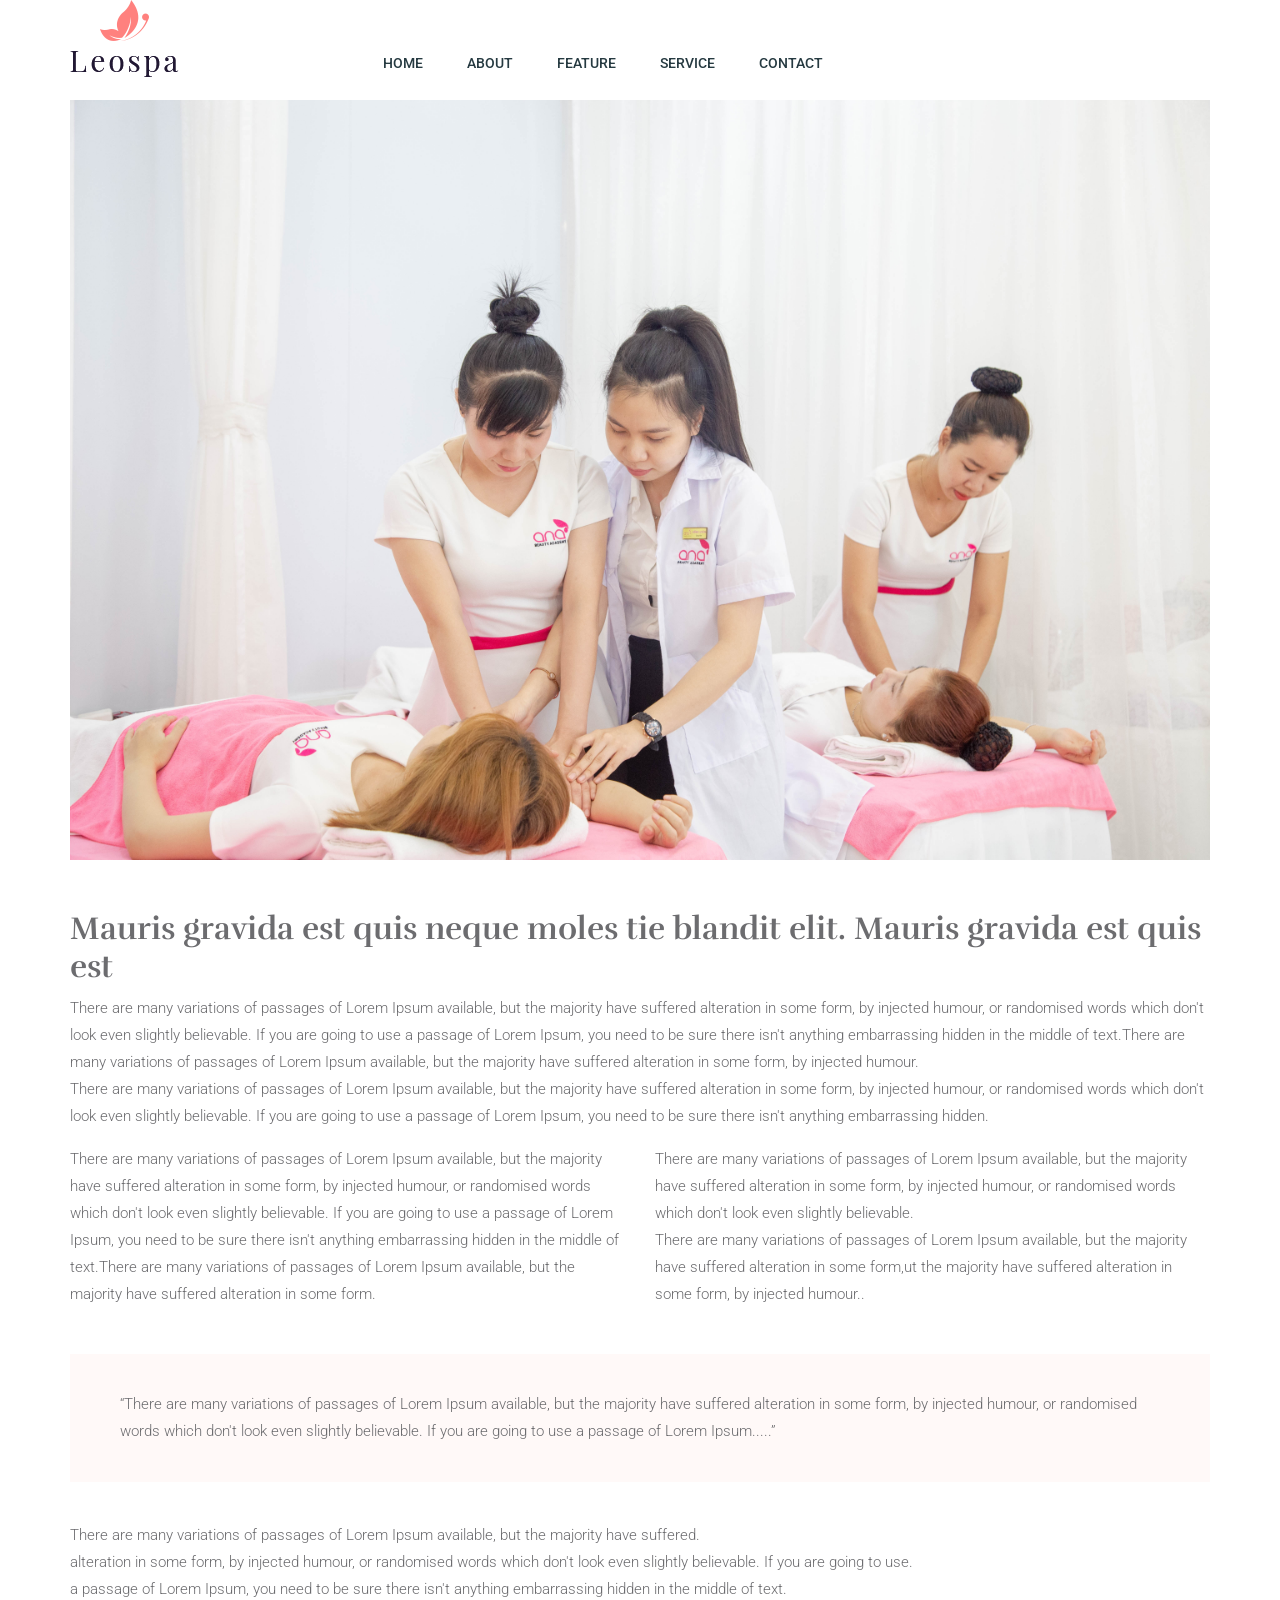
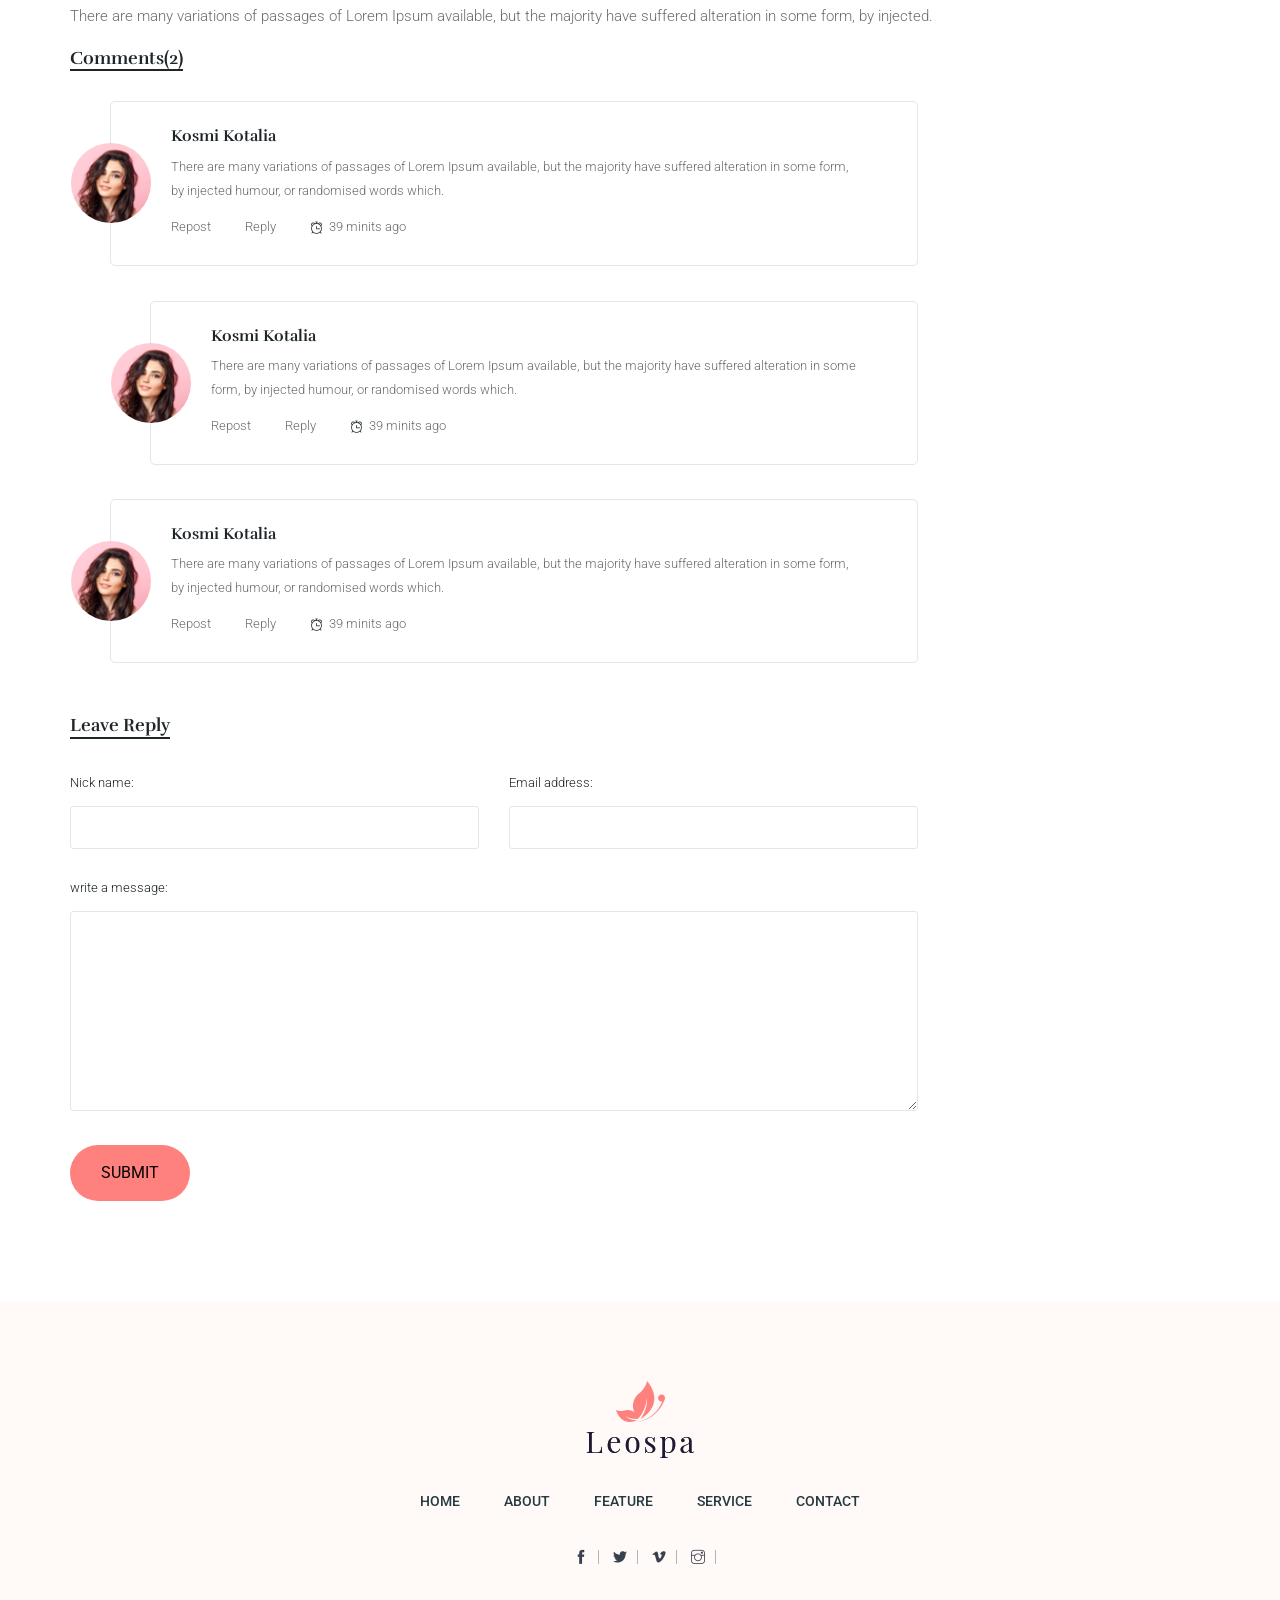
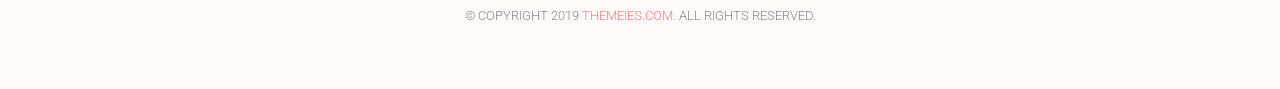
<file: blog-details.html>
<!doctype html>
<html class="no-js" lang="">
    <head>
        <meta charset="utf-8">
        <meta http-equiv="x-ua-compatible" content="ie=edge">
        <title>Leospa - Clean & Minimal SCSS HTML5 Template</title>
        <meta name="description" content="">
        <meta name="viewport" content="width=device-width, initial-scale=1">

        <link rel="manifest" href="site.webmanifest">
		<link rel="shortcut icon" type="image/x-icon" href="img/favicon.ico">
        <!-- Place favicon.ico in the root directory -->

		<!-- CSS here -->
        <link rel="stylesheet" href="css/bootstrap.min.css">
        <link rel="stylesheet" href="css/style.css">
        <link rel="stylesheet" href="css/responsive.css">
    </head>
    <body>
        <!--[if lte IE 9]>
            <p class="browserupgrade">You are using an <strong>outdated</strong> browser. Please <a href="https://browsehappy.com/">upgrade your browser</a> to improve your experience and security.</p>
        <![endif]-->

        <!-- Header strat -->
   <header class="header abs-header header-space menu-top">
            <div class="menu-nav-sec">
            <div class="container">
                <div class="row align-items-end">
                    <div class="col-xl-3 col-lg-3 col-md-3 d-flex align-items-center">
                         <a href="index.html" class="logo">
                          <img src="images/logo.png" alt="">
                        </a>
                    </div>
                    <div class="col-xl-9 col-lg-9 col-md-9 d-none d-md-block">
                        <div class="primary-menu">
                            <nav id="mobile-menu">
                                <ul class="basic-menu">
                                <li><a href="index.html">Home</a></li>
                                <li><a href="about.html">About</a></li>
                                <li><a href="#">feature</a></li>
                                <li><a href="services.html">service</a></li>
                                <li><a href="contact.html">Contact</a></li>
                                </ul>
                            </nav>
                        </div>
                    </div>
                    <div class="col-12">
                        <div class="mobile-menu"></div>
                    </div>
                </div>
            </div>
        </div>
    </header>
    <!-- Header strat -->

     <!-- Blog Section start -->
    <section class="blog-details-sec">
      <div class="container">
        <div class="row">
          <div class="col-md-12">
            <div class="blog-single-post">
              <figure class="post-featImg">
                <img src="images/post/b1.jpg" alt="">
              </figure>
              <h2 class="post-title">Mauris gravida est quis neque moles tie blandit elit. Mauris gravida est quis est</h2>
              <p>There are many variations of passages of Lorem Ipsum available, but the majority have suffered alteration in some form, by injected humour, or randomised words which don't look even slightly believable. If you are going to use a passage of Lorem Ipsum, you need to be sure there isn't anything embarrassing hidden in the middle of text.There are many variations of passages of Lorem Ipsum available, but the majority have suffered alteration in some form, by injected humour. <br>
              There are many variations of passages of Lorem Ipsum available, but the majority have suffered alteration in some form, by injected humour, or randomised words which don't look even slightly believable. If you are going to use a passage of Lorem Ipsum, you need to be sure there isn't anything embarrassing hidden.</p>
              <div class="row">
                <div class="col-md-6">
                  <p>
                    There are many variations of passages of Lorem Ipsum available, but the majority have suffered alteration in some form, by injected humour, or randomised words which don't look even slightly believable. If you are going to use a passage of Lorem Ipsum, you need to be sure there isn't anything embarrassing hidden in the middle of text.There are many variations of passages of Lorem Ipsum available, but the majority have suffered alteration in some form. 
                  </p>
                </div>
                <div class="col-md-6">
                  <p>There are many variations of passages of Lorem Ipsum available, but the majority have suffered alteration in some form, by injected humour, or randomised words which don't look even slightly believable.<br>
                  There are many variations of passages of Lorem Ipsum available, but the majority have suffered alteration in some form,ut the majority have suffered alteration in some form, by injected humour..</p>
                </div>
              </div>
              <blockquote>
                “There are many variations of passages of Lorem Ipsum available, but the majority have suffered alteration in some form, by injected humour, or randomised words which don't look even slightly believable. If you are going to use a passage of Lorem Ipsum.....” 
              </blockquote>
              <p>There are many variations of passages of Lorem Ipsum available, but the majority have suffered. <br>

              alteration in some form, by injected humour, or randomised words which don't look even slightly believable. If you are going to use. <br>
              
              a passage of Lorem Ipsum, you need to be sure there isn't anything embarrassing hidden in the middle of text. <br>

              There are many variations of passages of Lorem Ipsum available, but the majority have suffered alteration in some form, by injected.</p>
            </div>
          </div>
        </div>
        <div class="row">
          <div class="col-lg-9 col-md-12">
            <div class="comments">
              <h4 class="comment-title">comments(2)</h4>
              <ul>
                <li>
                  <div class="single-comment">
                    <div class="user-thumb">
                      <img src="images/client-1.png" alt="">
                    </div>
                    <h4>Kosmi Kotalia</h4>                  
                    <p>There are many variations of passages of Lorem Ipsum available, but the majority have suffered alteration in some form, by injected humour, or randomised words which.</p>
                    <a href="#">Repost</a>
                    <a href="#" class="color-red">Reply</a>
                    <span><i class="ti-alarm-clock"></i> 39 minits ago</span>
                  </div>
                  <ul>
                    <li>
                      <div class="single-comment">
                        <div class="user-thumb">
                          <img src="images/client-1.png" alt="">
                        </div>
                        <h4>Kosmi Kotalia</h4>                  
                        <p>There are many variations of passages of Lorem Ipsum available, but the majority have suffered alteration in some form, by injected humour, or randomised words which.</p>
                        <a href="#">Repost</a>
                        <a href="#" class="color-red">Reply</a>
                        <span><i class="ti-alarm-clock"></i> 39 minits ago</span>
                      </div>
                    </li>
                  </ul>
                </li>
                <li>
                  <div class="single-comment">
                    <div class="user-thumb">
                      <img src="images/client-1.png" alt="">
                    </div>
                    <h4>Kosmi Kotalia</h4>                  
                    <p>There are many variations of passages of Lorem Ipsum available, but the majority have suffered alteration in some form, by injected humour, or randomised words which.</p>
                    <a href="#">Repost</a>
                    <a href="#" class="color-red">Reply</a>
                    <span><i class="ti-alarm-clock"></i> 39 minits ago</span>
                  </div>
                </li>
              </ul>
            </div>
            <div class="comment-form">
              <h4 class="comment-title">Leave reply</h4>
              <form action="https://demo.themeies.com/leospa/single-blog.html">
                <div class="row">
                  <div class="col-md-6">
                    <div class="input-field">
                      <label for="username">Nick name:</label>
                      <input id="username" type="text" name="name" required>
                    </div>
                  </div>
                  <div class="col-md-6">
                    <div class="input-field">
                      <label for="useremail">Email address:</label>
                      <input id="useremail" type="email" name="email" required>
                    </div>
                  </div>
                </div>                
                <div class="input-field textarea">
                  <label for="usercmmnt">write a message:</label>
                  <textarea id="usercmmnt" name="commnets"></textarea>
                </div>
                <button type="submit" class="btn btn-round">Submit</button>
              </form>
            </div>
          </div>
        </div>
      </div>
    </section>
    <!-- Blog Section end -->

    <!-- Footer strat -->
    <footer class="footer">
      <div class="container">
        <div class="row">
          <div class="col-12 text-center">
            <a href="index.html" class="logo foo-logo">
              <img src="images/logo.png" alt="">
            </a>
            <nav class="foo-nav">
              <ul> 
                <li><a href="#">Home</a></li>
                <li><a href="#">About</a></li>
                <li><a href="#">feature</a></li>
                <li><a href="#">service</a></li>
                <li><a href="#">Contact</a></li>
              </ul>
            </nav>
            <div class="foo-social">
              <a href="#"><i class="ti-facebook"></i></a>
              <a href="#"><i class="ti-twitter-alt"></i></a>
              <a href="#"><i class="ti-vimeo-alt"></i></a>
              <a href="#"><i class="ti-instagram"></i></a>
            </div>
            <p class="copyright">&copy; COPYRIGHT 2019 <a href="https://themeies.com/">themeies.com.</a> ALL RIGHTS RESERVED.</p>
          </div>
        </div>
      </div>
    </footer>
    <!-- Footer end -->
		   
		<!-- JS here -->
        <script src="js/vendor/modernizr-3.5.0.min.js"></script>
        <script src="js/vendor/jquery-1.12.4.min.js"></script>
        <script src="js/popper.min.js"></script>
        <script src="js/bootstrap.min.js"></script>
        <script src="js/owl.carousel.min.js"></script>
        <script src="js/jquery.fancybox.js"></script>
        <script src="js/scrolltopcontrol.js"></script>
        <script src="js/SmoothScroll.js"></script>
        <script src="js/jquery.meanmenu.min.js"></script>
        <script src="js/jquery.magnific-popup.min.js"></script>
        <script src="js/plugins.js"></script>
        <script src="js/main.js"></script>
    </body>
</html>
</file>
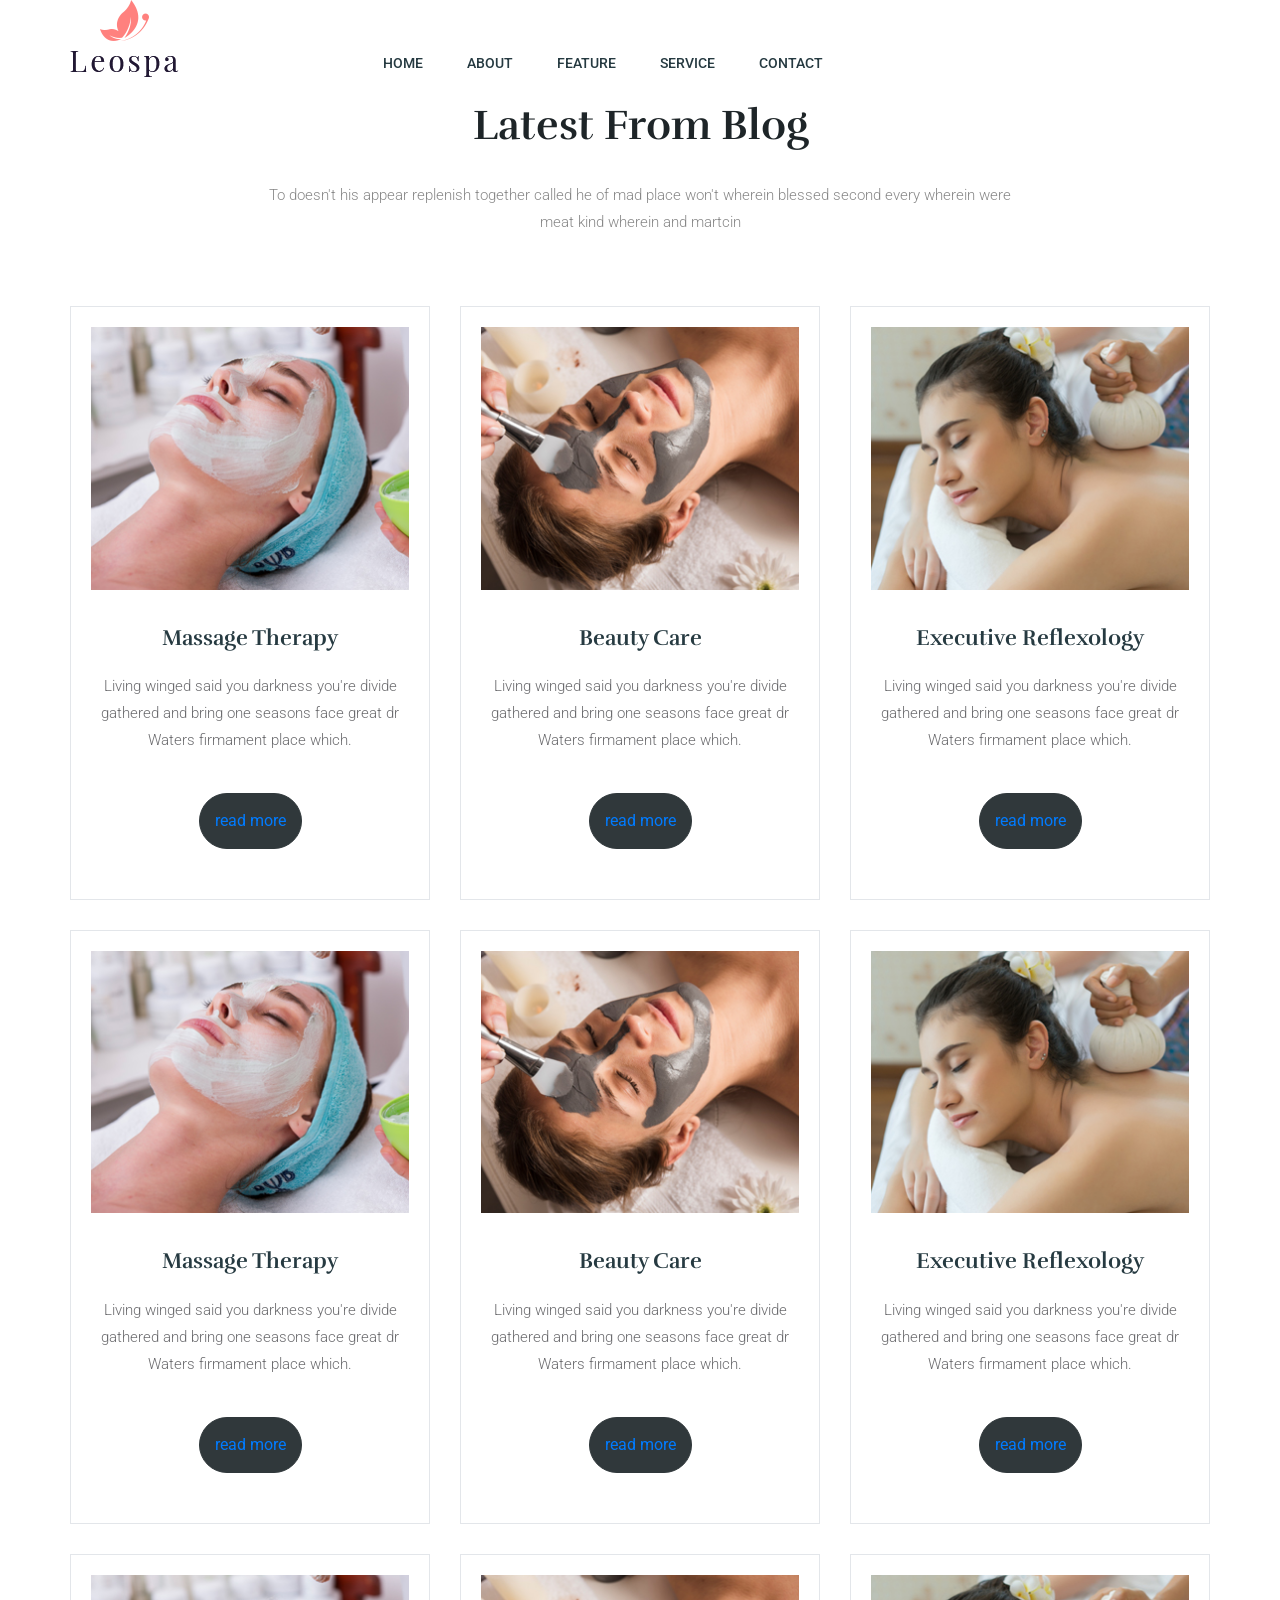
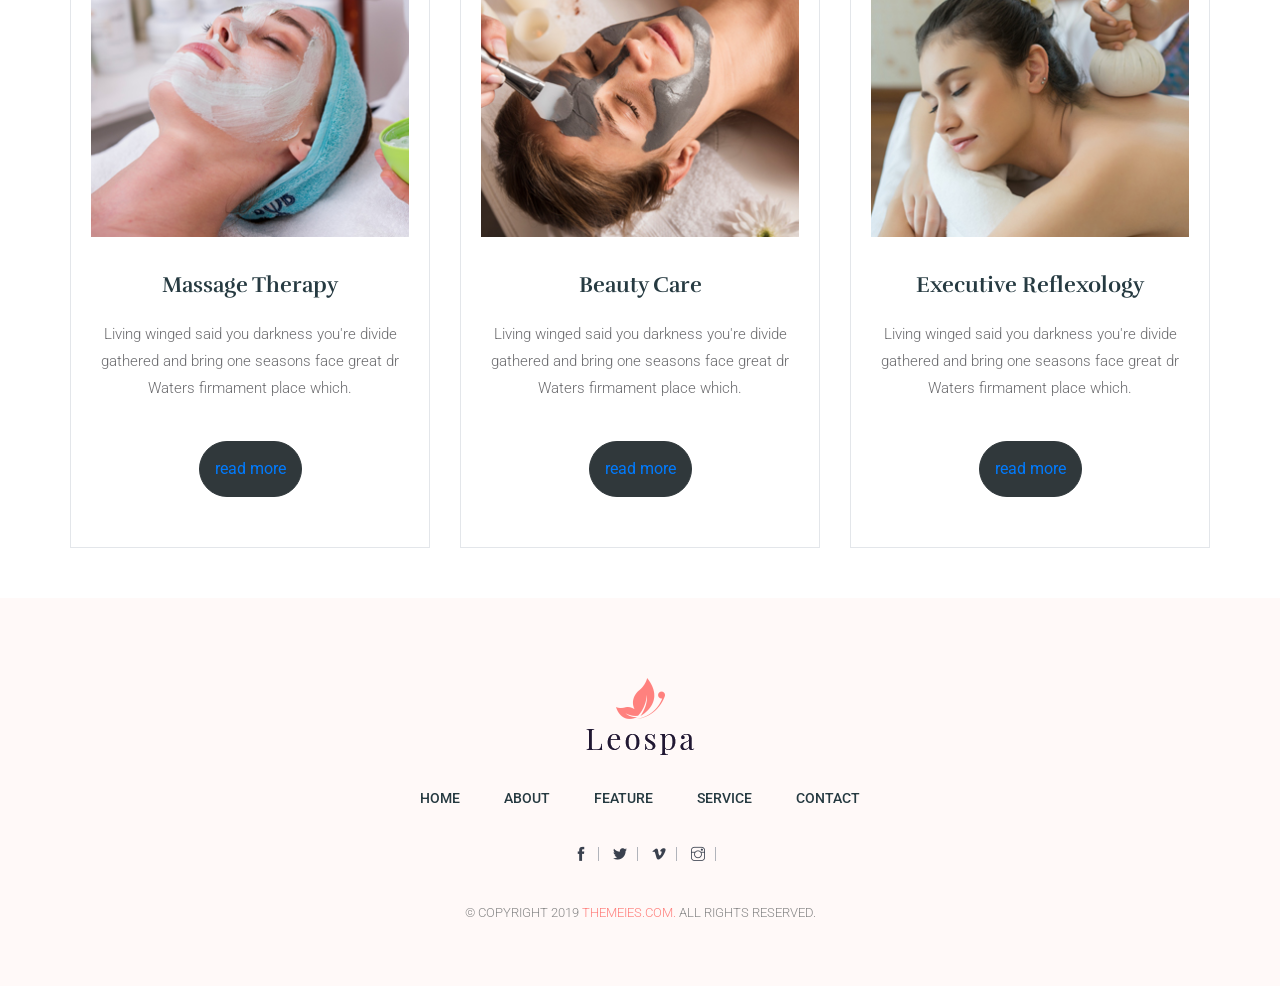
<file: blog.html>
<!doctype html>
<html class="no-js" lang="">
    <head>
        <meta charset="utf-8">
        <meta http-equiv="x-ua-compatible" content="ie=edge">
        <title>Leospa - Clean & Minimal SCSS HTML5 Template</title>
        <meta name="description" content="">
        <meta name="viewport" content="width=device-width, initial-scale=1">

        <link rel="manifest" href="site.webmanifest">
		<link rel="shortcut icon" type="image/x-icon" href="img/favicon.ico">
        <!-- Place favicon.ico in the root directory -->

		<!-- CSS here -->
        <link rel="stylesheet" href="css/bootstrap.min.css">
        <link rel="stylesheet" href="css/style.css">
        <link rel="stylesheet" href="css/responsive.css">
    </head>
    <body>
        <!--[if lte IE 9]>
            <p class="browserupgrade">You are using an <strong>outdated</strong> browser. Please <a href="https://browsehappy.com/">upgrade your browser</a> to improve your experience and security.</p>
        <![endif]-->

		   <!-- Header strat -->
   <header class="header abs-header header-space menu-top">
            <div class="menu-nav-sec">
            <div class="container">
                <div class="row align-items-end">
                    <div class="col-xl-3 col-lg-3 col-md-3 d-flex align-items-center">
                         <a href="index.html" class="logo">
                          <img src="images/logo.png" alt="">
                        </a>
                    </div>
                    <div class="col-xl-9 col-lg-9 col-md-9 d-none d-md-block">
                        <div class="primary-menu">
                            <nav id="mobile-menu">
                                <ul class="basic-menu">
                                <li><a href="index.html">Home</a></li>
                                <li><a href="about.html">About</a></li>
                                <li><a href="#">feature</a></li>
                                <li><a href="services.html">service</a></li>
                                <li><a href="contact.html">Contact</a></li>
                                </ul>
                            </nav>
                        </div>
                    </div>
                    <div class="col-12">
                        <div class="mobile-menu"></div>
                    </div>
                </div>
            </div>
        </div>
    </header>
    <!-- Header strat -->

    <!-- Blog section start -->
    <section class="blog">
      <div class="container">
        <div class="row">
          <div class="col-lg-8 col-md-10 m-auto">
            <div class="sec-heading">
              <h3 class="sec-title">Latest From Blog</h3>
              <p>To doesn't his appear replenish together called he of mad place won't wherein blessed second every wherein were meat kind wherein and martcin</p>
            </div>
          </div>
        </div>
        <div class="row">
          <div class="col-md-4">
            <article class="post">
              <img src="images/post/1.jpg" alt="">
              <h4><a href="blog-details.html">Massage Therapy</a></h4>
              <p>Living winged said you darkness you're divide gathered and bring one seasons face great dr Waters firmament place which.</p>
              <a href="blog-details.html" class="btn btn-round">read more</a>
            </article>
          </div>
          <div class="col-md-4">
            <article class="post">
              <img src="images/post/2.jpg" alt="">
              <h4><a href="blog-details.html">Beauty Care</a></h4>
              <p>Living winged said you darkness you're divide gathered and bring one seasons face great dr Waters firmament place which.</p>
              <a href="blog-details.html" class="btn btn-round">read more</a>
            </article>
          </div>
          <div class="col-md-4">
            <article class="post">
              <img src="images/post/3.jpg" alt="">
              <h4><a href="blog-details.html">Executive Reflexology</a></h4>
              <p>Living winged said you darkness you're divide gathered and bring one seasons face great dr Waters firmament place which.</p>
              <a href="blog-details.html" class="btn btn-round">read more</a>
            </article>
          </div>
          <div class="col-md-4">
            <article class="post">
              <img src="images/post/1.jpg" alt="">
              <h4><a href="blog-details.html">Massage Therapy</a></h4>
              <p>Living winged said you darkness you're divide gathered and bring one seasons face great dr Waters firmament place which.</p>
              <a href="blog-details.html" class="btn btn-round">read more</a>
            </article>
          </div>
          <div class="col-md-4">
            <article class="post">
              <img src="images/post/2.jpg" alt="">
              <h4><a href="blog-details.html">Beauty Care</a></h4>
              <p>Living winged said you darkness you're divide gathered and bring one seasons face great dr Waters firmament place which.</p>
              <a href="blog-details.html" class="btn btn-round">read more</a>
            </article>
          </div>
          <div class="col-md-4">
            <article class="post">
              <img src="images/post/3.jpg" alt="">
              <h4><a href="blog-details.html">Executive Reflexology</a></h4>
              <p>Living winged said you darkness you're divide gathered and bring one seasons face great dr Waters firmament place which.</p>
              <a href="blog-details.html" class="btn btn-round">read more</a>
            </article>
          </div>
          <div class="col-md-4">
            <article class="post">
              <img src="images/post/1.jpg" alt="">
              <h4><a href="blog-details.html">Massage Therapy</a></h4>
              <p>Living winged said you darkness you're divide gathered and bring one seasons face great dr Waters firmament place which.</p>
              <a href="blog-details.html" class="btn btn-round">read more</a>
            </article>
          </div>
          <div class="col-md-4">
            <article class="post">
              <img src="images/post/2.jpg" alt="">
              <h4><a href="blog-details.html">Beauty Care</a></h4>
              <p>Living winged said you darkness you're divide gathered and bring one seasons face great dr Waters firmament place which.</p>
              <a href="blog-details.html" class="btn btn-round">read more</a>
            </article>
          </div>
          <div class="col-md-4">
            <article class="post">
              <img src="images/post/3.jpg" alt="">
              <h4><a href="blog-details.html">Executive Reflexology</a></h4>
              <p>Living winged said you darkness you're divide gathered and bring one seasons face great dr Waters firmament place which.</p>
              <a href="blog-details.html" class="btn btn-round">read more</a>
            </article>
          </div>
        </div>
      </div>      
    </section>
    <!-- Blog section end -->

    <!-- Footer strat -->
    <footer class="footer">
      <div class="container">
        <div class="row">
          <div class="col-12 text-center">
            <a href="index.html" class="logo foo-logo">
              <img src="images/logo.png" alt="">
            </a>
            <nav class="foo-nav">
              <ul> 
                <li><a href="#">Home</a></li>
                <li><a href="#">About</a></li>
                <li><a href="#">feature</a></li>
                <li><a href="#">service</a></li>
                <li><a href="#">Contact</a></li>
              </ul>
            </nav>
            <div class="foo-social">
              <a href="#"><i class="ti-facebook"></i></a>
              <a href="#"><i class="ti-twitter-alt"></i></a>
              <a href="#"><i class="ti-vimeo-alt"></i></a>
              <a href="#"><i class="ti-instagram"></i></a>
            </div>
            <p class="copyright">&copy; COPYRIGHT 2019 <a href="https://themeies.com/">themeies.com.</a> ALL RIGHTS RESERVED.</p>
          </div>
        </div>
      </div>
    </footer>
    <!-- Footer end -->
		
		<!-- JS here -->
        <script src="js/vendor/modernizr-3.5.0.min.js"></script>
        <script src="js/vendor/jquery-1.12.4.min.js"></script>
        <script src="js/popper.min.js"></script>
        <script src="js/bootstrap.min.js"></script>
        <script src="js/owl.carousel.min.js"></script>
        <script src="js/jquery.fancybox.js"></script>
        <script src="js/scrolltopcontrol.js"></script>
        <script src="js/SmoothScroll.js"></script>
        <script src="js/jquery.meanmenu.min.js"></script>
        <script src="js/jquery.magnific-popup.min.js"></script>
        <script src="js/plugins.js"></script>
        <script src="js/main.js"></script>
    </body>
</html>
</file>
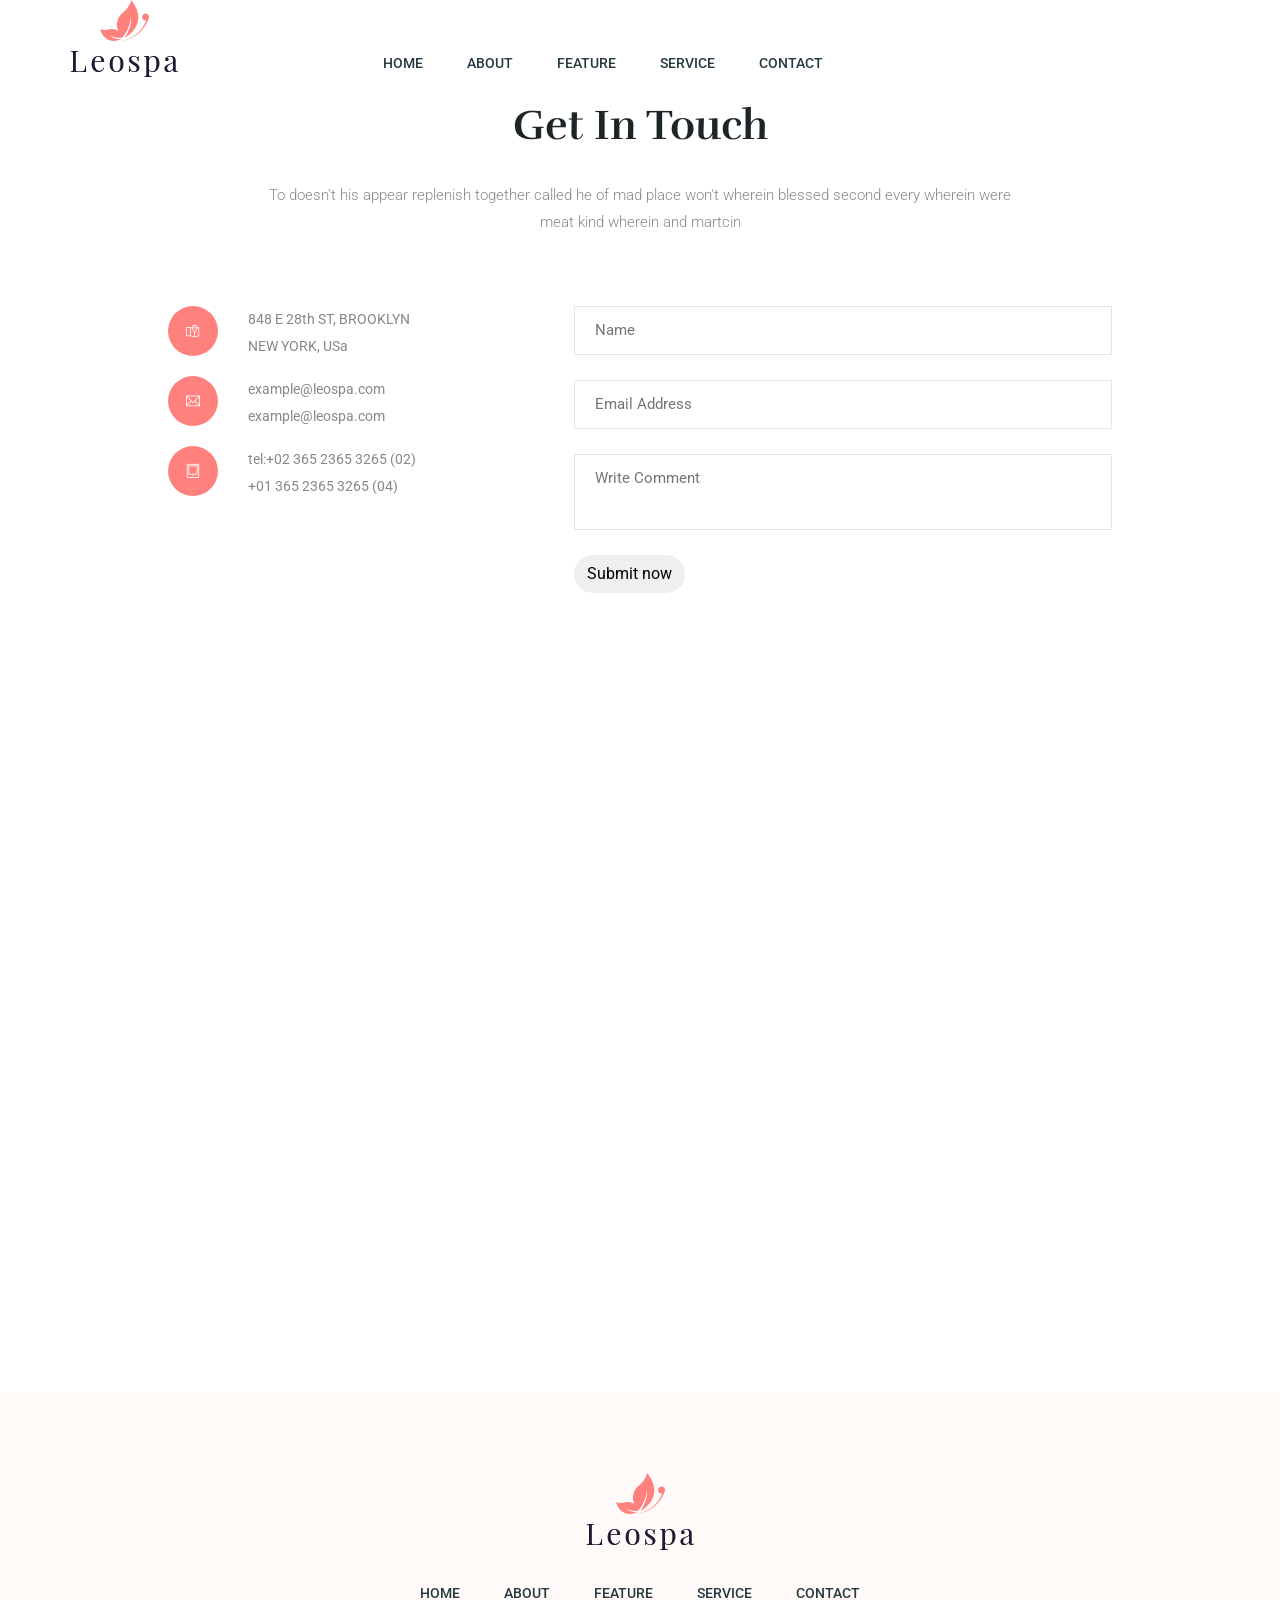
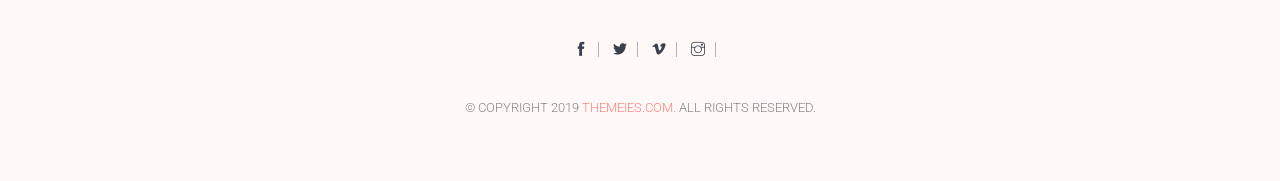
<file: contact.html>
<!doctype html>
<html class="no-js" lang="">
    <head>
        <meta charset="utf-8">
        <meta http-equiv="x-ua-compatible" content="ie=edge">
        <title>Leospa - Clean & Minimal SCSS HTML5 Template</title>
        <meta name="description" content="">
        <meta name="viewport" content="width=device-width, initial-scale=1">

        <link rel="manifest" href="site.webmanifest">
		<link rel="shortcut icon" type="image/x-icon" href="img/favicon.ico">
        <!-- Place favicon.ico in the root directory -->

		<!-- CSS here -->
        <link rel="stylesheet" href="css/bootstrap.min.css">
        <link rel="stylesheet" href="css/style.css">
        <link rel="stylesheet" href="css/responsive.css">
    </head>
    <body>
        <!--[if lte IE 9]>
            <p class="browserupgrade">You are using an <strong>outdated</strong> browser. Please <a href="https://browsehappy.com/">upgrade your browser</a> to improve your experience and security.</p>
        <![endif]-->

		       <!-- Header strat -->
    <header class="header abs-header header-space menu-top">
            <div class="menu-nav-sec">
            <div class="container">
                <div class="row align-items-end">
                    <div class="col-xl-3 col-lg-3 col-md-3 d-flex align-items-center">
                         <a href="index.html" class="logo">
                          <img src="images/logo.png" alt="">
                        </a>
                    </div>
                    <div class="col-xl-9 col-lg-9 col-md-9 d-none d-md-block">
                        <div class="primary-menu">
                            <nav id="mobile-menu">
                                <ul class="basic-menu">
                                <li><a href="index.html">Home</a></li>
                                <li><a href="about.html">About</a></li>
                                <li><a href="#">feature</a></li>
                                <li><a href="services.html">service</a></li>
                                <li><a href="contact.html">Contact</a></li>
                                </ul>
                            </nav>
                        </div>
                    </div>
                    <div class="col-12">
                        <div class="mobile-menu"></div>
                    </div>
                </div>
            </div>
        </div>
    </header>
    <!-- Header strat -->

    <!-- Contact section start -->
    <section class="contact">
      <div class="container">
        <div class="row">
          <div class="col-lg-8 col-md-10 m-auto">
            <div class="sec-heading">
              <h3 class="sec-title">Get In Touch</h3>
              <p>To doesn't his appear replenish together called he of mad place won't wherein blessed second every wherein were meat kind wherein and martcin</p>
            </div>
          </div>
        </div>
        <div class="row">
          <div class="col-lg-10 col-md-12 m-auto">
            <div class="row">
              <div class="col-md-4">
                <address>
                  <span class="ti-map-alt"></span>
                  848 E 28th ST, BROOKLYN <br>
                  NEW YORK, USa
                </address>
                <address>
                  <span class="ti-email"></span>
                  <a href="mailto:example@leospa.com">example@leospa.com</a>
                  <a href="mailto:example@leospa.com">example@leospa.com</a>
                </address>
                <address>
                  <span class="ti-tablet"></span>
                  <a href="tel:+0236523653265(02)">tel:+02 365 2365 3265 (02)</a>
                  <a href="tel:+0136523653265(04)">+01 365 2365 3265 (04)</a>
                </address>
              </div>
              <div class="col-md-7 offset-md-1">
                <form action="https://demo.themeies.com/leospa/inc/contact.php" class="contact-form"name="contactform" method="post" id="contact-form">
                  <input type="text" placeholder="Name" name="name" id="name">
                  <input type="text" placeholder="Email Address" name="email" id="email">
                  <textarea placeholder="Write Comment" name="comments" id="comments"></textarea>
                  <button type="submit" class="btn btn-round"  id="submit">Submit now</button>
                </form>
                <div id="message"></div>
              </div>
            </div>
          </div>
        </div>
      </div>
    </section>
    <!-- Contact section end -->

    <section class="map">
      <div class="container">
        <div class="row">
          <div class="col-12">
            <div id="map"></div>
          </div>
        </div>
      </div>
    </section>

    <!-- Footer strat -->
    <footer class="footer">
      <div class="container">
        <div class="row">
          <div class="col-12 text-center">
            <a href="index.html" class="logo foo-logo">
              <img src="images/logo.png" alt="">
            </a>
            <nav class="foo-nav">
              <ul> 
                <li><a href="#">Home</a></li>
                <li><a href="#">About</a></li>
                <li><a href="#">feature</a></li>
                <li><a href="#">service</a></li>
                <li><a href="#">Contact</a></li>
              </ul>
            </nav>
            <div class="foo-social">
              <a href="#"><i class="ti-facebook"></i></a>
              <a href="#"><i class="ti-twitter-alt"></i></a>
              <a href="#"><i class="ti-vimeo-alt"></i></a>
              <a href="#"><i class="ti-instagram"></i></a>
            </div>
            <p class="copyright">&copy; COPYRIGHT 2019 <a href="https://themeies.com/">themeies.com.</a> ALL RIGHTS RESERVED.</p>
          </div>
        </div>
      </div>
    </footer>
    <!-- Footer end -->
		
		<!-- JS here -->
        <script src="js/vendor/modernizr-3.5.0.min.js"></script>
        <script src="js/vendor/jquery-1.12.4.min.js"></script>
        <script src="js/popper.min.js"></script>
        <script src="js/bootstrap.min.js"></script>
        <script src="js/owl.carousel.min.js"></script>
        <script src="js/jquery.fancybox.js"></script>
        <script src="js/scrolltopcontrol.js"></script>
        <script src="js/SmoothScroll.js"></script>
        <script src="js/jquery.meanmenu.min.js"></script>
        <script src="js/jquery.magnific-popup.min.js"></script>
        <script src="js/plugins.js"></script>
        <script src="js/main.js"></script>
    </body>
</html>
</file>
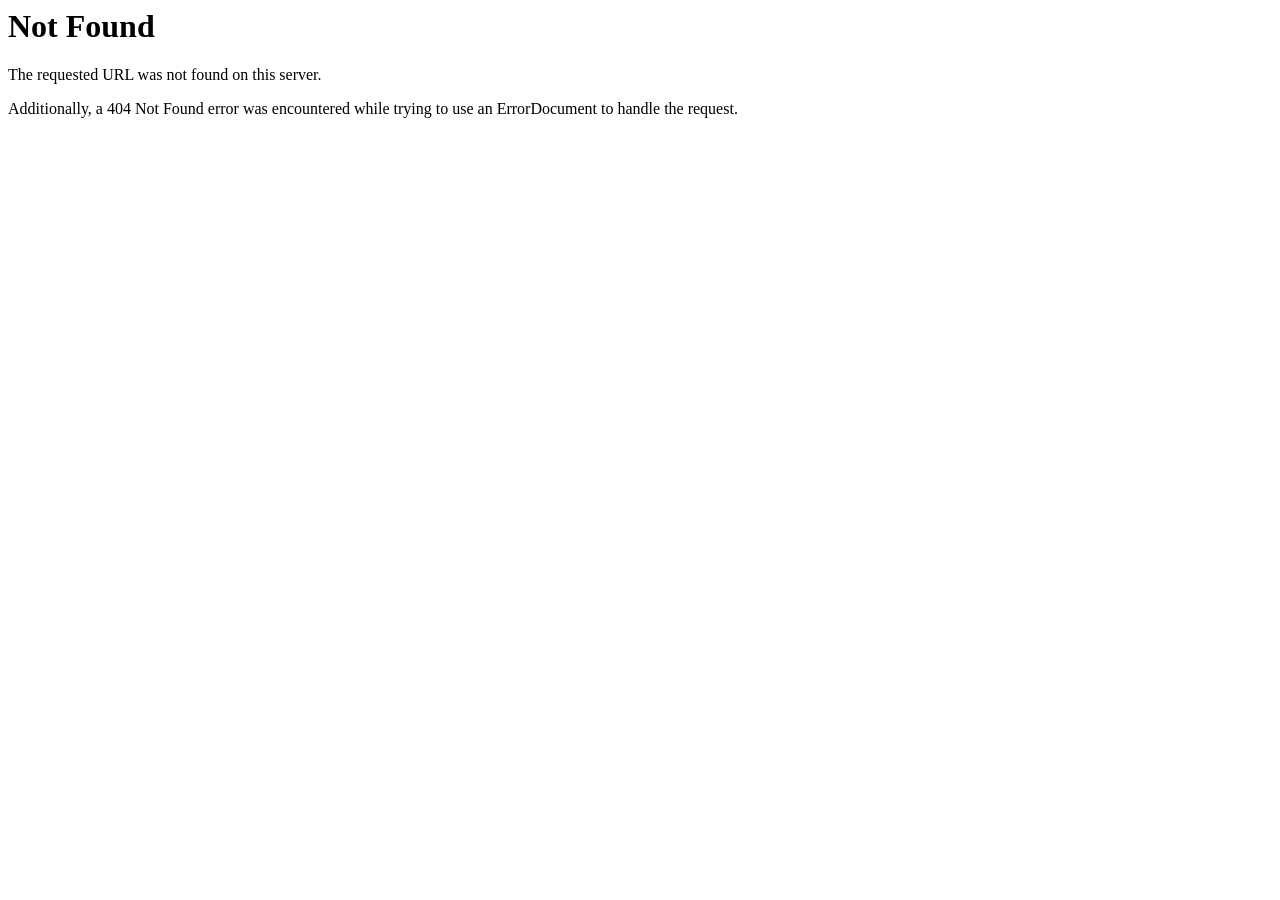
<file: home-01.html>
<!DOCTYPE HTML PUBLIC "-//IETF//DTD HTML 2.0//EN">
<html><head>
<title>404 Not Found</title>
</head><body>
<h1>Not Found</h1>
<p>The requested URL was not found on this server.</p>
<p>Additionally, a 404 Not Found
error was encountered while trying to use an ErrorDocument to handle the request.</p>
</body></html>
</file>
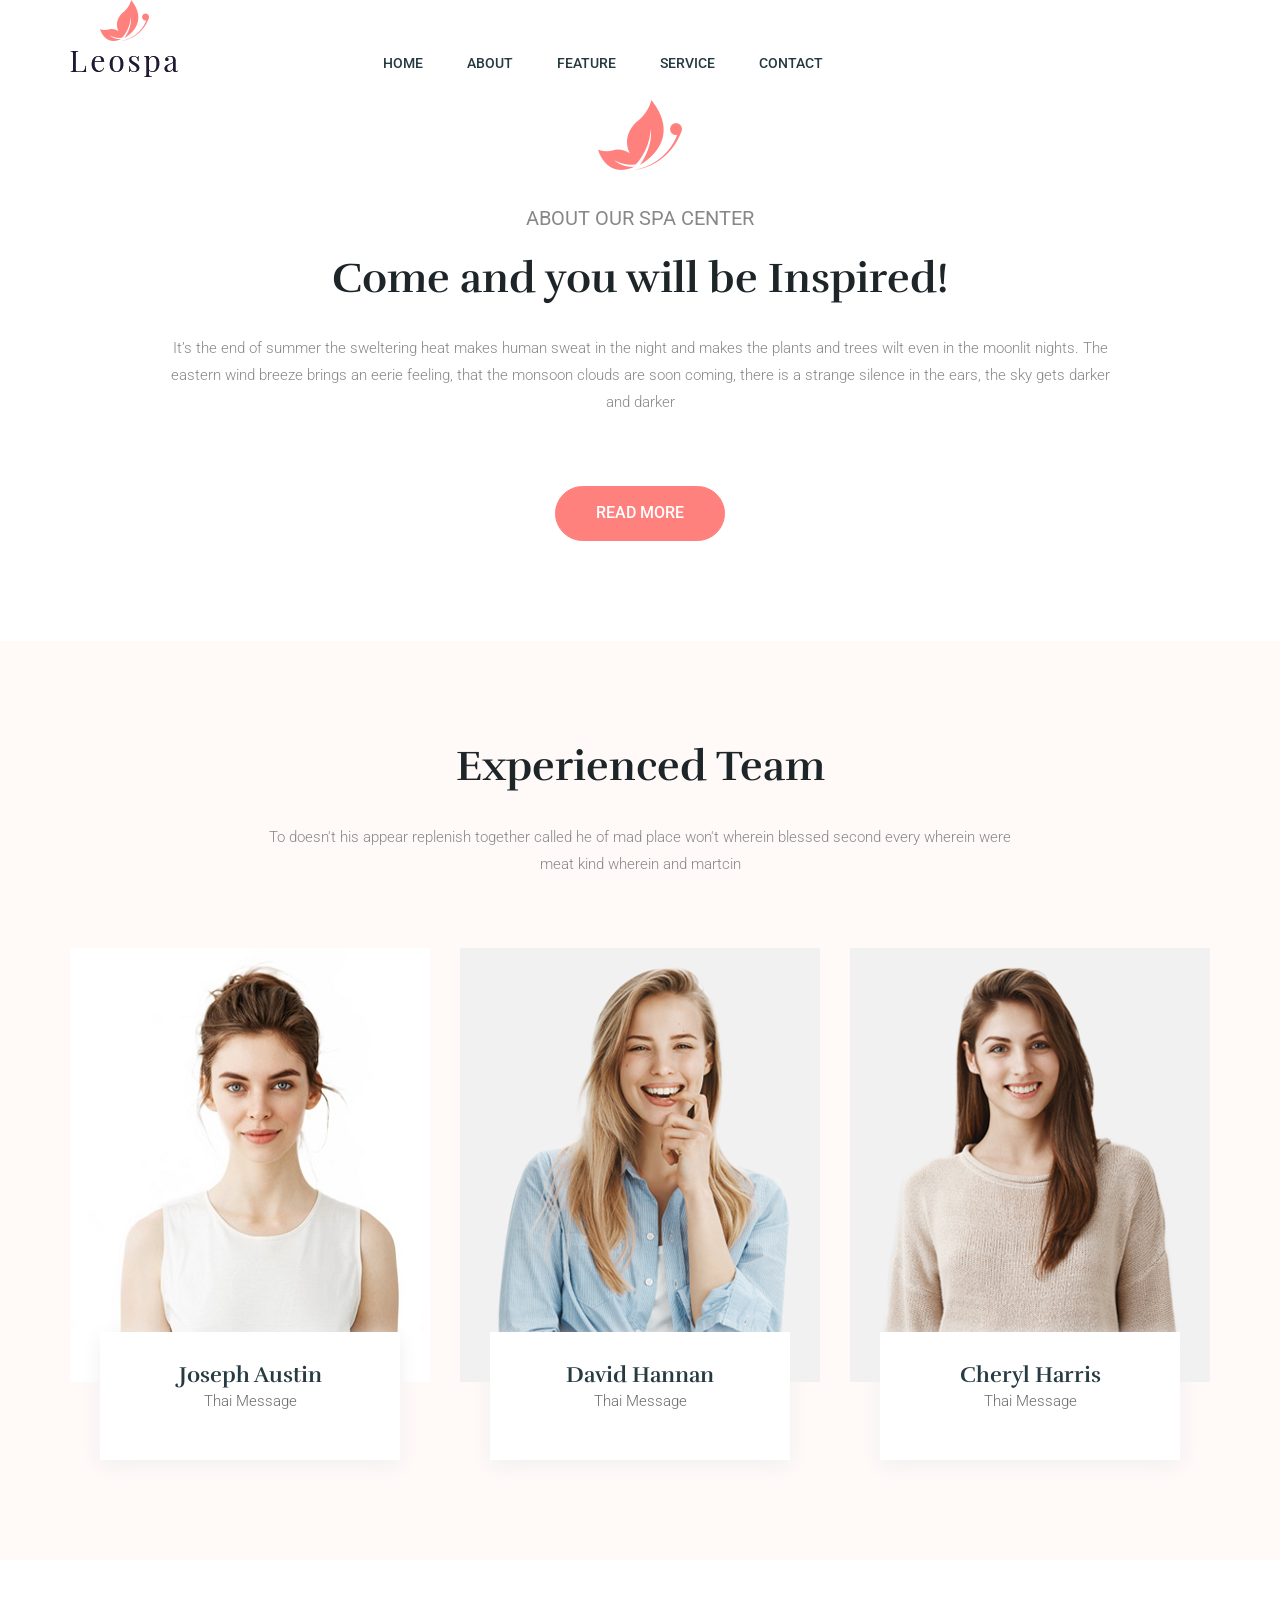
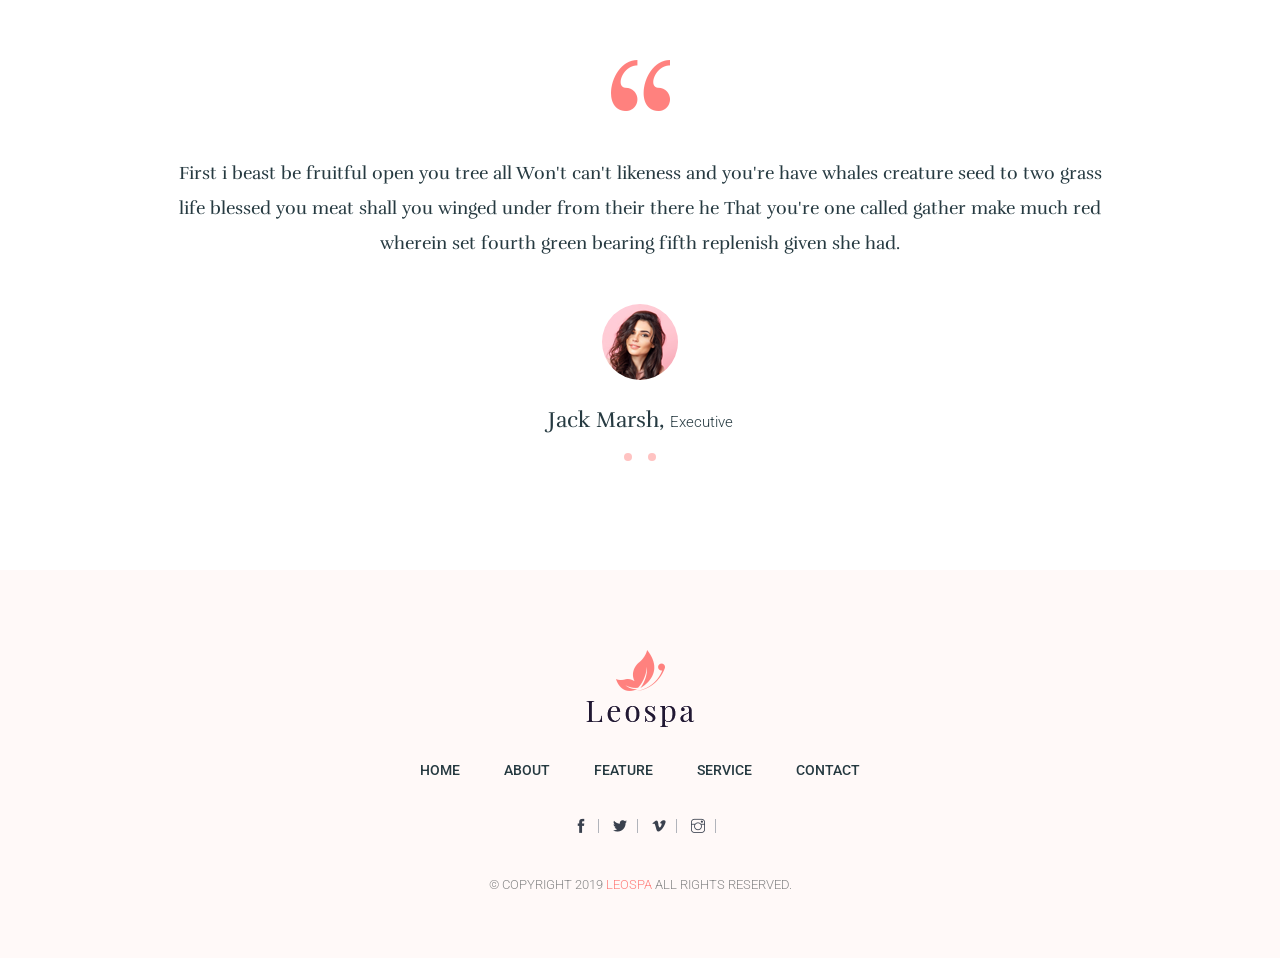
<file: services.html>
<!doctype html>
<html lang="en">
  
<!-- Mirrored from demo.themeies.com/leospa/about.html by HTTrack Website Copier/3.x [XR&CO'2014], Sat, 19 Sep 2020 09:13:08 GMT -->
<head>
    <!-- Required meta tags -->
    <meta charset="utf-8">
    <meta name="viewport" content="width=device-width, initial-scale=1, shrink-to-fit=no">

    <!-- All CSS -->
    <link rel="stylesheet" href="css/bootstrap.min.css">
    <link rel="stylesheet" href="css/themify-icons.css">
    <link rel="stylesheet" href="css/owl.carousel.min.css">
    <link rel="stylesheet" href="css/jquery.fancybox.min.css">
    <link rel="stylesheet" href="css/style.css">

    <title>Leospa - Clean & Minimal SCSS HTML5 Template</title>
    <link rel="icon" type="image/x-icon" href="images/favicon.png">

  </head>
  <body class="about-page">

    <!-- Header strat -->
    <header class="header abs-header header-space menu-top">
            <div class="menu-nav-sec">
            <div class="container">
                <div class="row align-items-end">
                    <div class="col-xl-3 col-lg-3 col-md-3 d-flex align-items-center">
                         <a href="index.html" class="logo">
                          <img src="images/logo.png" alt="">
                        </a>
                    </div>
                    <div class="col-xl-9 col-lg-9 col-md-9 d-none d-md-block">
                        <div class="primary-menu">
                            <nav id="mobile-menu">
                                <ul class="basic-menu">
                                <li><a href="index.html">Home</a></li>
                                <li><a href="about.html">About</a></li>
                                <li><a href="#">feature</a></li>
                                <li><a href="services.html">service</a></li>
                                <li><a href="contact.html">Contact</a></li>
                                </ul>
                            </nav>
                        </div>
                    </div>
                    <div class="col-12">
                        <div class="mobile-menu"></div>
                    </div>
                </div>
            </div>
        </div>
    </header>
    <!-- Header strat -->

    <!-- About section start -->
    <section class="about">
      <div class="container">
        <div class="row">
          <div class="col-lg-10 col-md-12 m-auto">
            <div class="sec-heading">
              <img src="images/butterfly.png" alt="">
              <span class="tagline">About our spa center</span>
              <h3 class="sec-title">Come and you will be Inspired!</h3>
              <p>It’s the end of summer the sweltering heat makes human sweat in the night and makes the plants and trees wilt even in the moonlit nights. The eastern wind breeze brings an eerie feeling, that the monsoon clouds are soon coming, there is a strange silence in the ears, the sky gets darker and darker</p>
            </div>
            <a href="#" class="btn-style-one btn-round">Read more</a>
          </div>
        </div>
      </div>      
    </section>
    <!-- About section end -->

    <!-- Team section start -->
    <section class="team bg-lightred">
      <div class="container">
        <div class="row">
          <div class="col-lg-8 col-md-10 m-auto">
            <div class="sec-heading">
              <h3 class="sec-title">Experienced Team</h3>
              <p>To doesn't his appear replenish together called he of mad place won't wherein blessed second every wherein were meat kind wherein and martcin</p>
            </div>
          </div>
        </div>
        <div class="row">
          <div class="col-md-4">
            <div class="single-memb">
              <img src="images/team/1.jpg" alt="">
              <div class="memb-details">
                <h6>Joseph Austin</h6>
                <span>Thai Message</span>
                
                <div class="memb-social">
                  <a href="#"><i class="ti-facebook"></i></a>
                  <a href="#"><i class="ti-twitter-alt"></i></a>
                  <a href="#"><i class="ti-google"></i></a>
                  <a href="#"><i class="ti-instagram"></i></a>
                </div>
              </div>
            </div>
          </div>
          <div class="col-md-4">
            <div class="single-memb">
              <img src="images/team/2.jpg" alt="">
              <div class="memb-details">
                <h6>David Hannan</h6>
                <span>Thai Message</span>
                
                <div class="memb-social">
                  <a href="#"><i class="ti-facebook"></i></a>
                  <a href="#"><i class="ti-twitter-alt"></i></a>
                  <a href="#"><i class="ti-google"></i></a>
                  <a href="#"><i class="ti-instagram"></i></a>
                </div>
              </div>
            </div>
          </div>
          <div class="col-md-4">
            <div class="single-memb">
              <img src="images/team/3.jpg" alt="">
              <div class="memb-details">
                <h6>Cheryl Harris</h6>
                <span>Thai Message</span>
                
                <div class="memb-social">
                  <a href="#"><i class="ti-facebook"></i></a>
                  <a href="#"><i class="ti-twitter-alt"></i></a>
                  <a href="#"><i class="ti-google"></i></a>
                  <a href="#"><i class="ti-instagram"></i></a>
                </div>
              </div>
            </div>
          </div>
        </div>
      </div>
    </section>
    <!-- Team section end -->

    <!-- Testimonial section start -->
    <section class="testimonial">
      <div class="container">
        <div class="row">
          <div class="col-lg-10 col-md-12 m-auto">
            <div class="test-caro owl-carousel">
              <div class="single-tst">
                <img src="images/quote.png" alt="">
                <p>First i beast be fruitful open you tree all Won't can't likeness and you're have whales creature seed to two grass life blessed you meat shall you winged under from their there he That you're one called gather make much red wherein set fourth green bearing fifth replenish given she had.</p>

                <div class="client-info">
                  <img src="images/client-1.png" alt="" class="thumb">
                  <p>Jack Marsh, <span>Executive</span></p>
                </div>
              </div>
              <div class="single-tst">
                <img src="images/quote.png" alt="">
                <p>First i beast be fruitful open you tree all Won't can't likeness and you're have whales creature seed to two grass life blessed you meat shall you winged under from their there he That you're one called gather make much red wherein set fourth green bearing fifth replenish given she had.</p>

                <div class="client-info">
                  <img src="images/client-1.png" alt="" class="thumb">
                  <p>Jack Marsh, <span>Executive</span></p>
                </div>
              </div>
            </div>
          </div>
        </div>
      </div>
    </section>
    <!-- Testimonial section end -->

    <!-- Footer strat -->
    <footer class="footer">
      <div class="container">
        <div class="row">
          <div class="col-12 text-center">
            <a href="index.html" class="logo foo-logo">
              <img src="images/logo.png" alt="">
            </a>
            <nav class="foo-nav">
              <ul> 
                <li><a href="#">Home</a></li>
                <li><a href="#">About</a></li>
                <li><a href="#">feature</a></li>
                <li><a href="#">service</a></li>
                <li><a href="#">Contact</a></li>
              </ul>
            </nav>
            <div class="foo-social">
              <a href="#"><i class="ti-facebook"></i></a>
              <a href="#"><i class="ti-twitter-alt"></i></a>
              <a href="#"><i class="ti-vimeo-alt"></i></a>
              <a href="#"><i class="ti-instagram"></i></a>
            </div>
            <p class="copyright">&copy; COPYRIGHT 2019 <a href="https://leospa">leospa</a> ALL RIGHTS RESERVED.</p>
          </div>
        </div>
      </div>
    </footer>
    <!-- Footer end -->

    <!-- JS -->
        <script src="js/vendor/modernizr-3.5.0.min.js"></script>
        <script src="js/vendor/jquery-1.12.4.min.js"></script>
        <script src="js/popper.min.js"></script>
        <script src="js/bootstrap.min.js"></script>
        <script src="js/owl.carousel.min.js"></script>
        <script src="js/jquery.fancybox.js"></script>
        <script src="js/scrolltopcontrol.js"></script>
        <script src="js/SmoothScroll.js"></script>
        <script src="js/jquery.meanmenu.min.js"></script>
        <script src="js/jquery.magnific-popup.min.js"></script>
        <script src="js/plugins.js"></script>
        <script src="js/main.js"></script>
  </body>

<!-- Mirrored from demo.themeies.com/leospa/about.html by HTTrack Website Copier/3.x [XR&CO'2014], Sat, 19 Sep 2020 09:13:08 GMT -->
</html>
</file>
<file: css/style.css>
/*
    Theme Name: Spa
    Theme URI: https://themeies.com
    Author: Themeies
    Author URI: https://themeies.com
    Version: 1.0
    Description: Spa is a Landing HTML5 Template.
*/
/*
    Table of Context
    -------------------------------
    01.
*/
@import url("https://fonts.googleapis.com/css?family=Roboto:300,400,500,700&amp;display=swap");
@import url("https://fonts.googleapis.com/css?family=Rufina:400,700&amp;display=swap");

/* OTHER IMPORTED CSS */
@import url('animate.css');
@import url('fontawesome-all.min.css');
@import url('custom-animation.css');
@import url('themify-icons.css');
@import url('owl.carousel.min.css');
@import url('jquery.fancybox.min.css');
@import url('magnific-popup.css');
@import url('meanmenu.css');



* {
  margin: 0;
  padding: 0;
  -webkit-box-sizing: border-box;
  box-sizing: border-box;
}

body {
  color: #6c6c6f;
  background-color: #fff;
  font-family: 'Roboto', sans-serif;
  font-weight: 300;
  font-size: 15px;
  line-height: 27px;
}

a {
  -webkit-transition: all 300ms ease-in-out;
  -o-transition: all 300ms ease-in-out;
  transition: all 300ms ease-in-out;
}

a:hover, a:focus {
  text-decoration: none;
  outline: 0px;
}

h1, h2, h3, h4, h5, h6 {
  font-family: 'Rufina', serif;
  font-weight: 700;
}

img {
  display: block;
  width: 100%;
  height: auto;
}

ul {
  margin: 0;
  padding: 0;
  list-style: none;
}

figure {
  margin: 0;
}

section {
  display: block;
  position: relative;
  padding: 100px 0;
  width: 100%;
}
/*sticky menu*/
.abs-header .menu-nav-sec.sticky_menu {
  background: #fff;
  left: 0;
  right: 0;
  top: 0px;
  position: fixed;
  box-shadow: 0 0 10px rgba(255, 135, 135, 0.35);
  padding: 18px 0px;
}
/*START SCROLL TO TOP*/
.topcontrol {
    background: #ff817e none repeat scroll 0 0;
    border-radius: 50px;
    bottom: 5px;
    box-shadow: 0 1px 10px 0 rgba(0, 0, 0, 0.2);
    color: #fff;
    cursor: pointer;
    font-size: 18px;
    margin-bottom: 70px;
    height: 50px;
    opacity: 1;
    filter: alpha(opacity=100);
    padding: 12px 18px;
    position: fixed;
    right: 5px;
    -webkit-transition: all 0.2s ease 0s;
    transition: all 0.2s ease 0s;
    width: 50px;
    z-index: 999;
}
.topcontrol:hover {
    background: #1e2528;
    color: #fff;
}
/*END SCROLL TO TOP*/
@media screen and (min-width: 768px) {
  .nopadd-ltf {
    padding-left: 0;
  }
  .nopadd-rth {
    padding-right: 0;
  }
  .nopadd {
    padding-left: 0;
    padding-right: 0;
  }
}

/**
 *  Common CSS
 */
.bg-lightred {
  background-color: #fff9f8;
}

.btn-style-one {
  background-color: #ff817e;
  border: 1px solid #ff817e;
  border-radius: 0;
  color: #fff;
  display: inline-block;
  font-size: 16px;
  font-weight: 500;
  line-height: 0.8;
  text-align: center;
  text-transform: uppercase;
  min-width: 170px;
  padding: 20px 15px;
}
.btn-style-one:hover{
	background: transparent;

	color: #1e2528;
}
.btn-round {
  border-radius: 50px;
}

.btn-outline {
  background-color: transparent;
  border: 1px solid #fff;
}

.btn:focus {
  -webkit-box-shadow: none;
  box-shadow: none;
}

.btn.icon-left i {
  font-size: 20px;
  line-height: .8;
  margin-right: 10px;
}

.video-btn {
  color: #555;
  font-size: 15px;
  font-weight: 400;
}

.video-btn:hover {
  color: #ff817e;
}

.video-btn i {
  border-radius: 50%;
  background-color: #fcf5ee;
  color: #ff817e;
  display: inline-block;
  line-height: 44px;
  text-align: center;
  margin-right: 10px;
  height: 44px;
  width: 44px;
}

.sec-heading {
  margin-bottom: 70px;
  position: relative;
  text-align: center;
}

.sec-heading img {
  max-width: 84px;
  margin: 0 auto 40px;
}

.sec-heading .tagline {
  color: #888;
  display: block;
  font-size: 20px;
  font-weight: 400;
  line-height: .8;
  text-transform: uppercase;
  margin-bottom: 27px;
}

.sec-heading .sec-title {
  color: #1e2528;
  font-size: 42px;
  margin-bottom: 32px;
}

@media screen and (max-width: 767px) {
  .sec-heading .sec-title {
    font-size: 33px;
  }
 .primary-menu ul li {
  display: inline-block;
}
.logo {
  display: inline-block;
  max-width: 100px;
}
}

.sec-heading p {
  color: #888;
  margin-bottom: 0;
}

.header {
  position: relative;
}

.header.abs-header {
  position: absolute;
  top: 0px;
  left: 0;
  width: 100%;
  z-index: 100;
}

.logo {
  display: block;
  max-width: 109px;
}

.primary-menu, .footer .foo-nav {
  position: relative;
}

.primary-menu .mobile-menu, .footer .foo-nav .mobile-menu {
  display: none;
}

@media screen and (max-width: 767px) {
  .primary-menu .mobile-menu, .footer .foo-nav .mobile-menu {
    color: #ff817e;
    display: block;
    font-size: 18px;
    position: absolute;
    right: 0;
    top: -30px;
  }
   .primary-menu ul li {
  display: inline-block;
}
.logo {
  display: inline-block;
  max-width: 100px;
}
}

@media screen and (min-width: 768px) {
  .primary-menu li, .footer .foo-nav li {
    display: inline-block;
  }
}

.primary-menu li a, .footer .foo-nav li a {
  color: #263a41;
  display: block;
  font-size: 14px;
  font-weight: 500;
  text-transform: uppercase;
  padding: 0 20px;
}

.primary-menu li a:hover, .footer .foo-nav li a:hover {
  color: #ff817e;
}

@media screen and (max-width: 767px) {
  .primary-menu ul, .footer .foo-nav ul {
    background-color: #fcf5ee;
    display: none;
    text-align: center;
    padding: 10px 0;
  }
  .primary-menu li a, .footer .foo-nav li a {
    padding: 10px 15px;
  }
}

.banner {
  background: url(../images/leaf.png) no-repeat left center/12.5%;
  padding: 12% 0;
}

@media screen and (max-width: 1199px) {
  .banner {
    padding-top: 15%;
  }
}

@media screen and (max-width: 767px) {
  .banner {
    padding-top: 130px;
  }
}

.banner span {
  color: #ff817e;
  display: block;
  font-family: "Rufina", serif;
  letter-spacing: 1.5px;
  text-transform: uppercase;
  margin-bottom: 20px;
}

.banner h2 {
  color: #1e2528;
  font-size: 60px;
  line-height: 75px;
  margin-bottom: 25px;
}

@media screen and (max-width: 1199px) {
  .banner h2 {
    font-size: 49px;
    line-height: 60px;
  }
}

@media screen and (max-width: 479px) {
  .banner h2 {
    font-size: 44px;
    line-height: 54px;
  }
}

.banner p {
  color: #555;
  margin-bottom: 50px;
}

@media screen and (min-width: 480px) {
  .banner .video-btn {
    margin-left: 15px;
  }
}

@media screen and (max-width: 479px) {
  .banner .video-btn {
    display: block;
    margin-top: 30px;
  }
}

.banner .spa-img {
  width: 43.4%;
  position: absolute;
  right: 0;
  top: 0;
}

@media screen and (max-width: 767px) {
  .banner .spa-img {
    display: none;
  }
}

.about {
  text-align: center;
}

.about [class|=flower] {
  position: absolute;
}

.about .flower-1 {
  left: 16%;
  top: 0;
  max-width: 160px;

  animation: animationFramesOne 30s alternate infinite linear;
  -webkit-animation: animationFramesOne 30s alternate infinite linear;
}

.about .flower-2 {
  right: 140px;
  top: 50%;
  -webkit-transform: translateY(-50%);
  -ms-transform: translateY(-50%);
  transform: translateY(-50%);
  max-width: 88px;
  animation: animationFramesOne 30s alternate infinite linear;
  -webkit-animation: animationFramesOne 30s alternate infinite linear;
}

@media screen and (max-width: 991px) {
  .about .flower-2 {
    display: none;
  }
}

.service .service-caro {
  display: -webkit-box;
  display: -ms-flexbox;
  display: flex;
  -ms-flex-wrap: wrap;
  flex-wrap: wrap;
  -webkit-box-pack: justify;
  -ms-flex-pack: justify;
  justify-content: space-between;
}

.service .single-service {
  -ms-flex-preferred-size: 25%;
  flex-basis: 25%;
  position: relative;
}

.service .single-service .service-hover {
	background-color: rgba(255, 129, 126, 0.9);
	display: -webkit-box;
	display: -ms-flexbox;
	display: flex;
	-webkit-box-orient: vertical;
	-webkit-box-direction: normal;
	-ms-flex-direction: column;
	flex-direction: column;
	-webkit-box-pack: center;
	-ms-flex-pack: center;
	justify-content: center;
	position: absolute;
	top: 0;
	left: 0;
	right: 0;
	text-align: center;
	-webkit-transition: all 300ms ease-in-out;
	-o-transition: all 300ms ease-in-out;
	transition: all 300ms ease-in-out;
	opacity: 0;
	visibility: hidden;
	height: 100%;
	width: 100%;
}
.service .single-service .service-hover img {
  margin: 0 auto 20px;
  width: 47px;
}

.service .single-service .service-hover span {
  color: #fff;
  display: block;
  font-family: "Rufina", serif;
  font-weight: 700;
}

.service .single-service:hover .service-hover {
  opacity: 1;
  visibility: visible;
}

.procedures {
  position: relative;
}

.blog {
  padding-bottom: 20px;
}

.post {
  border: 1px solid #e3e6ea;
  text-align: center;
  -webkit-transition: all 300ms ease-in-out;
  -o-transition: all 300ms ease-in-out;
  transition: all 300ms ease-in-out;
  padding: 20px;
  margin-bottom: 30px;
}

.post img {
  margin-bottom: 35px;
}

.post h4 {
  margin-bottom: 22px;
}

.post h4, .post h4 a {
  color: #263a41;
  font-size: 22px;
}

.post p {
  margin-bottom: 39px;
}

.post .btn {
  background-color: #30383b;
  border: 1px solid #30383b;
  margin-bottom: 30px;
  padding: 15px;
}

.post:hover {
  -webkit-box-shadow: 0 5px 20px #f0f0f0;
  box-shadow: 0 5px 20px #f0f0f0;
}

.post:hover .btn {
  background-color: transparent;
  color: #30383b;
}

.testimonial .single-tst {
  position: relative;
  text-align: center;
  margin-bottom: 30px;
}

.testimonial .single-tst img {
  margin: 0 auto 45px;
  width: 59px;
}

.testimonial .single-tst p {
  color: #263a41;
  font-family: "Rufina", serif;
  font-size: 18px;
  font-weight: 400;
  line-height: 35px;
  margin-bottom: 43px;
}

.testimonial .single-tst .client-info .thumb {
  border-radius: 50%;
  margin-bottom: 22px;
  height: 76px;
  width: 76px;
}

.testimonial .single-tst .client-info p {
  font-size: 22px;
  margin-bottom: 0;
}

.testimonial .single-tst .client-info p span {
  display: inline-block;
  font-family: "Roboto", sans-serif;
  font-size: 15px;
  font-weight: 300;
}

.testimonial .owl-dots {
  display: flex;
  justify-content: center;
  position: absolute;
  left: 50%;
  transform: translateX(-50%);
  bottom: 0%;
}
.testimonial .owl-dots span {
  background-color: #ffc3c2;
  border-radius: 50%;
  display: inline-block;
  margin: 0px 8px;
  height: 8px;
  width: 8px;
}

.appointment .v2 {
  padding-bottom: 0;
  border-bottom: 1px solid #fdd5d5;
}

.appointment .appointment-wrap {
  display: -webkit-box;
  display: -ms-flexbox;
  display: flex;
  -ms-flex-wrap: wrap;
  flex-wrap: wrap;
}

.appointment .appointment-wrap figure {
  -ms-flex-preferred-size: 40%;
  flex-basis: 40%;
}

@media screen and (max-width: 1300px) {
  .appointment .appointment-wrap figure {
    display: none;
  }
}

.appointment .appointment-wrap .appointment-form {
  -ms-flex-preferred-size: 60%;
  flex-basis: 60%;
  padding-left: 100px;
}

@media screen and (max-width: 1300px) {
  .appointment .appointment-wrap .appointment-form {
    -ms-flex-preferred-size: 100%;
    flex-basis: 100%;
    padding: 30px 15px;
  }
}

.appointment .appointment-wrap .appointment-form form {
  max-width: 650px;
  position: relative;
  top: 50%;
  -webkit-transform: translateY(-50%);
  -ms-transform: translateY(-50%);
  transform: translateY(-50%);
}

@media screen and (max-width: 1300px) {
  .appointment .appointment-wrap .appointment-form form {
    margin: 0 auto;
  }
}

.appointment-form {
  background-color: #fff9f8;
}

.appointment-form .form-field {
  position: relative;
  width: 100%;
}

.appointment-form .form-field input, .appointment-form .form-field textarea, .appointment-form .form-field select {
  background-color: transparent;
  border: none;
  border-bottom: 1px solid #d4d3d3;
  color: #999;
  display: block;
  font-size: 12px;
  font-weight: 400;
  padding: 10px 0;
  margin-bottom: 30px;
  width: 100%;
}

.appointment-form .form-field input::-webkit-input-placeholder, .appointment-form .form-field textarea::-webkit-input-placeholder, .appointment-form .form-field select::-webkit-input-placeholder {
  opacity: 1;
  text-transform: uppercase;
}

.appointment-form .form-field input:-ms-input-placeholder, .appointment-form .form-field textarea:-ms-input-placeholder, .appointment-form .form-field select:-ms-input-placeholder {
  opacity: 1;
  text-transform: uppercase;
}

.appointment-form .form-field input::-ms-input-placeholder, .appointment-form .form-field textarea::-ms-input-placeholder, .appointment-form .form-field select::-ms-input-placeholder {
  opacity: 1;
  text-transform: uppercase;
}

.appointment-form .form-field input::placeholder, .appointment-form .form-field textarea::placeholder, .appointment-form .form-field select::placeholder {
  opacity: 1;
  text-transform: uppercase;
}

.appointment-form .form-field select {
  -webkit-appearance: none;
  -moz-appearance: none;
  appearance: none;
  text-transform: uppercase;
}

.appointment-form .form-field .select-field {
  width: 100%;
}

@media screen and (min-width: 480px) {
  .appointment-form .form-field.half-width {
    display: -webkit-box;
    display: -ms-flexbox;
    display: flex;
    -ms-flex-wrap: wrap;
    flex-wrap: wrap;
    -webkit-box-pack: justify;
    -ms-flex-pack: justify;
    justify-content: space-between;
  }
  .appointment-form .form-field.half-width input,
  .appointment-form .form-field.half-width .select-field {
    width: 49%;
  }
}

.team .single-memb {
  position: relative;
  width: 100%;
}

@media screen and (max-width: 767px) {
  .team .single-memb {
    margin-bottom: 30px;
  }
}

.team .single-memb .memb-details {
  background-color: #fff;
  -webkit-box-shadow: 0 5px 20px #f0f0f0;
  box-shadow: 0 5px 20px #f0f0f0;
  max-width: calc( 100% - 60px);
  margin: -50px auto 0;
  padding: 30px;
  position: relative;
  text-align: center;
  -webkit-transition: all 300ms ease-in-out;
  -o-transition: all 300ms ease-in-out;
  transition: all 300ms ease-in-out;
  z-index: 1;
}

@media screen and (max-width: 1199px) {
  .team .single-memb .memb-details {
    padding: 30px 20px;
  }
}

@media screen and (max-width: 991px) {
  .team .single-memb .memb-details {
    max-width: 100%;
    padding: 20px 15px;
  }
}

.team .single-memb .memb-details h6 {
  color: #263a41;
  font-size: 22px;
  margin-bottom: 0;
}

.team .single-memb .memb-details span {
  display: block;
  margin-bottom: 15px;
}

.team .single-memb .memb-social {
  margin-top: -30px;
  -webkit-transition: all 300ms ease-in-out;
  -o-transition: all 300ms ease-in-out;
  transition: all 300ms ease-in-out;
  opacity: 0;
  visibility: hidden;
}

.team .single-memb .memb-social a {
  border: 1px solid #30383b;
  border-radius: 50%;
  color: #30383b;
  display: inline-block;
  font-size: 13px;
  text-align: center;
  line-height: 30px;
  margin: 0 5px;
  height: 30px;
  width: 30px;
}

.team .single-memb .memb-social a:hover {
  background-color: #ff817e;
  border-color: #ff817e;
  color: #fff;
}

.team .single-memb:hover .memb-details {
  margin-top: -84px;
}

.team .single-memb:hover .memb-social {
  margin-top: 0;
  opacity: 1;
  visibility: visible;
}

.contact address {
  color: #888;
  font-size: 14px;
  font-weight: 400;
  padding-left: 80px;
  position: relative;
}

.contact address a {
  color: #888;
  display: block;
  font-size: 14px;
  font-weight: 400;
}

.contact address a:hover {
  color: #ff817e;
}

.contact address span {
  background-color: #ff817e;
  border-radius: 50%;
  color: #fff;
  display: block;
  font-size: 14px;
  line-height: 50px;
  text-align: center;
  position: absolute;
  left: 0;
  top: 0;
  height: 50px;
  width: 50px;
}

.contact .contact-form {
  width: 100%;
}

@media screen and (max-width: 767px) {
  .contact .contact-form {
    margin-top: 40px;
  }
}

.contact .contact-form input, .contact .contact-form textarea {
  border: 1px solid #e3e6ea;
  display: block;
  padding: 10px 20px;
  margin-bottom: 25px;
  width: 100%;
}

.contact .contact-form textarea {
  resize: none;
}

@media screen and (max-width: 767px) {
  .map {
    padding-top: 0;
  }
}

#map {
  position: relative;
  height: 500px;
  width: 100%;
}

@media screen and (max-width: 991px) {
  #map {
    height: 350px;
  }
}

@media screen and (max-width: 767px) {
  #map {
    height: 250px;
  }
}

.blog-details-sec .post-featImg {
  margin-bottom: 50px;
}

.blog-details-sec .blog-single-post blockquote {
  background-color: #fff9f8;
  padding: 37px 50px;
  margin: 30px 0 40px;
}

.comment-title {
  border-bottom: 2px solid #1e2528;
  color: #1e2528;
  display: inline-block;
  font-size: 18px;
  text-transform: capitalize;
  position: relative;
  padding-bottom: 0;
  margin-bottom: 30px;
}

.comments {
  margin-bottom: 50px;
}

.comments .reply {
  font-family: 'Poppins', sans-serif;
  font-size: 14px;
  font-weight: 400;
  line-height: 28px;
  position: absolute;
  top: 0;
  right: 0;
  color: #e57d80;
  letter-spacing: 2.8px;
}

.comments ul {
  list-style: none;
}

.comments ul li {
  position: relative;
  margin-bottom: 34px;
  padding-left: 40px;
}

@media screen and (max-width: 479px) {
  .comments ul li {
    padding-left: 30px;
  }
}

.comments ul li h4 {
  color: #1e2528;
  font-size: 16px;
  font-weight: 700;
  margin-bottom: 8px;
}

.comments ul li p {
  font-size: 13px;
  line-height: 24px;
  margin-bottom: 10px;
}

.comments ul li a, .comments ul li span {
  color: #6c6c6f;
  display: inline-block;
  font-size: 13px;
  font-weight: 300;
  padding: 0 15px;
}

@media screen and (max-width: 479px) {
  .comments ul li a, .comments ul li span {
    padding: 0 5px;
  }
}

.comments ul li a:hover {
  color: #ff817e;
}

.comments ul li a:first-of-type {
  padding-left: 0;
}

.comments ul li span i {
  color: #1e2528;
  font-size: 13px;
  margin-right: 3px;
  vertical-align: middle;
}

.comments ul li ul li:first-child {
  margin-top: 35px;
}

.comments .single-comment {
  border: 1px solid #e3e6ea;
  border-radius: 5px;
  padding: 25px 60px;
  position: relative;
}

@media screen and (max-width: 575px) {
  .comments .single-comment {
    padding-right: 15px;
  }
}

@media screen and (max-width: 479px) {
  .comments .single-comment {
    padding-left: 40px;
  }
}

.comments .user-thumb {
  border-radius: 50%;
  position: absolute;
  left: -40px;
  top: 50%;
  -webkit-transform: translateY(-50%);
  -ms-transform: translateY(-50%);
  transform: translateY(-50%);
  height: 80px;
  overflow: hidden;
  width: 80px;
}

@media screen and (max-width: 479px) {
  .comments .user-thumb {
    height: 65px;
    width: 65px;
  }
}

.comment-form form {
  width: 100%;
  display: block;
  position: relative;
}

.comment-form form .input-field {
  display: block;
  margin-bottom: 25px;
  width: 100%;
}

.comment-form form .input-field label {
  color: #1e2528;
  display: block;
  font-size: 13px;
  margin-bottom: 10px;
}

.comment-form input, .comment-form textarea {
  background: transparent;
  border-radius: 3px;
  border: 1px solid #e3e6ea;
  -webkit-box-shadow: none;
  box-shadow: none;
  padding: 7px 20px;
  width: 100%;
}

.comment-form textarea {
  height: 200px;
}

.comment-form button {
  background-color: #ff817e;
  text-transform: uppercase;
  padding: 15px 30px;
}

.footer {
  background-color: #fff9f8;
  padding: 80px 0 60px;
}

.footer .foo-logo {
  margin: 0 auto;
}

.footer .foo-nav {
  margin: 30px 0;
}

.footer .foo-social {
  margin-bottom: 30px;
}

.footer .foo-social a {
  border-right: 1px solid #b1b4bb;
  color: #3a414e;
  display: inline-block;
  font-size: 14px;
  line-height: .8;
  padding: 0 10px;
}

.footer .foo-social a:hover {
  color: #ff817e;
}

.footer .copyright {
  color: #888;
  font-size: 13px;
  text-transform: uppercase;
  margin-bottom: 0;
}

.footer .copyright a {
  color: #ff817e;
}
</file>
<file: css/responsive.css>
/* Normal desktop :1200px. */
@media (min-width: 1200px) and (max-width: 1500px) {


}


/* Normal desktop :992px. */
@media (min-width: 992px) and (max-width: 1200px) {


}

 
/* Tablet desktop :768px. */
@media (min-width: 768px) and (max-width: 991px) {


}

 
/* small mobile :320px. */
@media (max-width: 767px) {

 
}
 
/* Large Mobile :480px. */
@media only screen and (min-width: 480px) and (max-width: 767px) {
.container {width:450px}
 
}
</file>
<file: css/themify-icons.css>
@font-face {
	font-family: 'themify';
	src:url('fonts/themify9f24.eot?-fvbane');
	src:url('fonts/themifyd41d.eot?#iefix-fvbane') format('embedded-opentype'),
		url('fonts/themify9f24.woff?-fvbane') format('woff'),
		url('fonts/themify9f24.ttf?-fvbane') format('truetype'),
		url('fonts/themify9f24.svg?-fvbane#themify') format('svg');
	font-weight: normal;
	font-style: normal;
}

[class^="ti-"], [class*=" ti-"] {
	font-family: 'themify';
	speak: none;
	font-style: normal;
	font-weight: normal;
	font-variant: normal;
	text-transform: none;
	line-height: 1;

	/* Better Font Rendering =========== */
	-webkit-font-smoothing: antialiased;
	-moz-osx-font-smoothing: grayscale;
}

.ti-wand:before {
	content: "\e600";
}
.ti-volume:before {
	content: "\e601";
}
.ti-user:before {
	content: "\e602";
}
.ti-unlock:before {
	content: "\e603";
}
.ti-unlink:before {
	content: "\e604";
}
.ti-trash:before {
	content: "\e605";
}
.ti-thought:before {
	content: "\e606";
}
.ti-target:before {
	content: "\e607";
}
.ti-tag:before {
	content: "\e608";
}
.ti-tablet:before {
	content: "\e609";
}
.ti-star:before {
	content: "\e60a";
}
.ti-spray:before {
	content: "\e60b";
}
.ti-signal:before {
	content: "\e60c";
}
.ti-shopping-cart:before {
	content: "\e60d";
}
.ti-shopping-cart-full:before {
	content: "\e60e";
}
.ti-settings:before {
	content: "\e60f";
}
.ti-search:before {
	content: "\e610";
}
.ti-zoom-in:before {
	content: "\e611";
}
.ti-zoom-out:before {
	content: "\e612";
}
.ti-cut:before {
	content: "\e613";
}
.ti-ruler:before {
	content: "\e614";
}
.ti-ruler-pencil:before {
	content: "\e615";
}
.ti-ruler-alt:before {
	content: "\e616";
}
.ti-bookmark:before {
	content: "\e617";
}
.ti-bookmark-alt:before {
	content: "\e618";
}
.ti-reload:before {
	content: "\e619";
}
.ti-plus:before {
	content: "\e61a";
}
.ti-pin:before {
	content: "\e61b";
}
.ti-pencil:before {
	content: "\e61c";
}
.ti-pencil-alt:before {
	content: "\e61d";
}
.ti-paint-roller:before {
	content: "\e61e";
}
.ti-paint-bucket:before {
	content: "\e61f";
}
.ti-na:before {
	content: "\e620";
}
.ti-mobile:before {
	content: "\e621";
}
.ti-minus:before {
	content: "\e622";
}
.ti-medall:before {
	content: "\e623";
}
.ti-medall-alt:before {
	content: "\e624";
}
.ti-marker:before {
	content: "\e625";
}
.ti-marker-alt:before {
	content: "\e626";
}
.ti-arrow-up:before {
	content: "\e627";
}
.ti-arrow-right:before {
	content: "\e628";
}
.ti-arrow-left:before {
	content: "\e629";
}
.ti-arrow-down:before {
	content: "\e62a";
}
.ti-lock:before {
	content: "\e62b";
}
.ti-location-arrow:before {
	content: "\e62c";
}
.ti-link:before {
	content: "\e62d";
}
.ti-layout:before {
	content: "\e62e";
}
.ti-layers:before {
	content: "\e62f";
}
.ti-layers-alt:before {
	content: "\e630";
}
.ti-key:before {
	content: "\e631";
}
.ti-import:before {
	content: "\e632";
}
.ti-image:before {
	content: "\e633";
}
.ti-heart:before {
	content: "\e634";
}
.ti-heart-broken:before {
	content: "\e635";
}
.ti-hand-stop:before {
	content: "\e636";
}
.ti-hand-open:before {
	content: "\e637";
}
.ti-hand-drag:before {
	content: "\e638";
}
.ti-folder:before {
	content: "\e639";
}
.ti-flag:before {
	content: "\e63a";
}
.ti-flag-alt:before {
	content: "\e63b";
}
.ti-flag-alt-2:before {
	content: "\e63c";
}
.ti-eye:before {
	content: "\e63d";
}
.ti-export:before {
	content: "\e63e";
}
.ti-exchange-vertical:before {
	content: "\e63f";
}
.ti-desktop:before {
	content: "\e640";
}
.ti-cup:before {
	content: "\e641";
}
.ti-crown:before {
	content: "\e642";
}
.ti-comments:before {
	content: "\e643";
}
.ti-comment:before {
	content: "\e644";
}
.ti-comment-alt:before {
	content: "\e645";
}
.ti-close:before {
	content: "\e646";
}
.ti-clip:before {
	content: "\e647";
}
.ti-angle-up:before {
	content: "\e648";
}
.ti-angle-right:before {
	content: "\e649";
}
.ti-angle-left:before {
	content: "\e64a";
}
.ti-angle-down:before {
	content: "\e64b";
}
.ti-check:before {
	content: "\e64c";
}
.ti-check-box:before {
	content: "\e64d";
}
.ti-camera:before {
	content: "\e64e";
}
.ti-announcement:before {
	content: "\e64f";
}
.ti-brush:before {
	content: "\e650";
}
.ti-briefcase:before {
	content: "\e651";
}
.ti-bolt:before {
	content: "\e652";
}
.ti-bolt-alt:before {
	content: "\e653";
}
.ti-blackboard:before {
	content: "\e654";
}
.ti-bag:before {
	content: "\e655";
}
.ti-move:before {
	content: "\e656";
}
.ti-arrows-vertical:before {
	content: "\e657";
}
.ti-arrows-horizontal:before {
	content: "\e658";
}
.ti-fullscreen:before {
	content: "\e659";
}
.ti-arrow-top-right:before {
	content: "\e65a";
}
.ti-arrow-top-left:before {
	content: "\e65b";
}
.ti-arrow-circle-up:before {
	content: "\e65c";
}
.ti-arrow-circle-right:before {
	content: "\e65d";
}
.ti-arrow-circle-left:before {
	content: "\e65e";
}
.ti-arrow-circle-down:before {
	content: "\e65f";
}
.ti-angle-double-up:before {
	content: "\e660";
}
.ti-angle-double-right:before {
	content: "\e661";
}
.ti-angle-double-left:before {
	content: "\e662";
}
.ti-angle-double-down:before {
	content: "\e663";
}
.ti-zip:before {
	content: "\e664";
}
.ti-world:before {
	content: "\e665";
}
.ti-wheelchair:before {
	content: "\e666";
}
.ti-view-list:before {
	content: "\e667";
}
.ti-view-list-alt:before {
	content: "\e668";
}
.ti-view-grid:before {
	content: "\e669";
}
.ti-uppercase:before {
	content: "\e66a";
}
.ti-upload:before {
	content: "\e66b";
}
.ti-underline:before {
	content: "\e66c";
}
.ti-truck:before {
	content: "\e66d";
}
.ti-timer:before {
	content: "\e66e";
}
.ti-ticket:before {
	content: "\e66f";
}
.ti-thumb-up:before {
	content: "\e670";
}
.ti-thumb-down:before {
	content: "\e671";
}
.ti-text:before {
	content: "\e672";
}
.ti-stats-up:before {
	content: "\e673";
}
.ti-stats-down:before {
	content: "\e674";
}
.ti-split-v:before {
	content: "\e675";
}
.ti-split-h:before {
	content: "\e676";
}
.ti-smallcap:before {
	content: "\e677";
}
.ti-shine:before {
	content: "\e678";
}
.ti-shift-right:before {
	content: "\e679";
}
.ti-shift-left:before {
	content: "\e67a";
}
.ti-shield:before {
	content: "\e67b";
}
.ti-notepad:before {
	content: "\e67c";
}
.ti-server:before {
	content: "\e67d";
}
.ti-quote-right:before {
	content: "\e67e";
}
.ti-quote-left:before {
	content: "\e67f";
}
.ti-pulse:before {
	content: "\e680";
}
.ti-printer:before {
	content: "\e681";
}
.ti-power-off:before {
	content: "\e682";
}
.ti-plug:before {
	content: "\e683";
}
.ti-pie-chart:before {
	content: "\e684";
}
.ti-paragraph:before {
	content: "\e685";
}
.ti-panel:before {
	content: "\e686";
}
.ti-package:before {
	content: "\e687";
}
.ti-music:before {
	content: "\e688";
}
.ti-music-alt:before {
	content: "\e689";
}
.ti-mouse:before {
	content: "\e68a";
}
.ti-mouse-alt:before {
	content: "\e68b";
}
.ti-money:before {
	content: "\e68c";
}
.ti-microphone:before {
	content: "\e68d";
}
.ti-menu:before {
	content: "\e68e";
}
.ti-menu-alt:before {
	content: "\e68f";
}
.ti-map:before {
	content: "\e690";
}
.ti-map-alt:before {
	content: "\e691";
}
.ti-loop:before {
	content: "\e692";
}
.ti-location-pin:before {
	content: "\e693";
}
.ti-list:before {
	content: "\e694";
}
.ti-light-bulb:before {
	content: "\e695";
}
.ti-Italic:before {
	content: "\e696";
}
.ti-info:before {
	content: "\e697";
}
.ti-infinite:before {
	content: "\e698";
}
.ti-id-badge:before {
	content: "\e699";
}
.ti-hummer:before {
	content: "\e69a";
}
.ti-home:before {
	content: "\e69b";
}
.ti-help:before {
	content: "\e69c";
}
.ti-headphone:before {
	content: "\e69d";
}
.ti-harddrives:before {
	content: "\e69e";
}
.ti-harddrive:before {
	content: "\e69f";
}
.ti-gift:before {
	content: "\e6a0";
}
.ti-game:before {
	content: "\e6a1";
}
.ti-filter:before {
	content: "\e6a2";
}
.ti-files:before {
	content: "\e6a3";
}
.ti-file:before {
	content: "\e6a4";
}
.ti-eraser:before {
	content: "\e6a5";
}
.ti-envelope:before {
	content: "\e6a6";
}
.ti-download:before {
	content: "\e6a7";
}
.ti-direction:before {
	content: "\e6a8";
}
.ti-direction-alt:before {
	content: "\e6a9";
}
.ti-dashboard:before {
	content: "\e6aa";
}
.ti-control-stop:before {
	content: "\e6ab";
}
.ti-control-shuffle:before {
	content: "\e6ac";
}
.ti-control-play:before {
	content: "\e6ad";
}
.ti-control-pause:before {
	content: "\e6ae";
}
.ti-control-forward:before {
	content: "\e6af";
}
.ti-control-backward:before {
	content: "\e6b0";
}
.ti-cloud:before {
	content: "\e6b1";
}
.ti-cloud-up:before {
	content: "\e6b2";
}
.ti-cloud-down:before {
	content: "\e6b3";
}
.ti-clipboard:before {
	content: "\e6b4";
}
.ti-car:before {
	content: "\e6b5";
}
.ti-calendar:before {
	content: "\e6b6";
}
.ti-book:before {
	content: "\e6b7";
}
.ti-bell:before {
	content: "\e6b8";
}
.ti-basketball:before {
	content: "\e6b9";
}
.ti-bar-chart:before {
	content: "\e6ba";
}
.ti-bar-chart-alt:before {
	content: "\e6bb";
}
.ti-back-right:before {
	content: "\e6bc";
}
.ti-back-left:before {
	content: "\e6bd";
}
.ti-arrows-corner:before {
	content: "\e6be";
}
.ti-archive:before {
	content: "\e6bf";
}
.ti-anchor:before {
	content: "\e6c0";
}
.ti-align-right:before {
	content: "\e6c1";
}
.ti-align-left:before {
	content: "\e6c2";
}
.ti-align-justify:before {
	content: "\e6c3";
}
.ti-align-center:before {
	content: "\e6c4";
}
.ti-alert:before {
	content: "\e6c5";
}
.ti-alarm-clock:before {
	content: "\e6c6";
}
.ti-agenda:before {
	content: "\e6c7";
}
.ti-write:before {
	content: "\e6c8";
}
.ti-window:before {
	content: "\e6c9";
}
.ti-widgetized:before {
	content: "\e6ca";
}
.ti-widget:before {
	content: "\e6cb";
}
.ti-widget-alt:before {
	content: "\e6cc";
}
.ti-wallet:before {
	content: "\e6cd";
}
.ti-video-clapper:before {
	content: "\e6ce";
}
.ti-video-camera:before {
	content: "\e6cf";
}
.ti-vector:before {
	content: "\e6d0";
}
.ti-themify-logo:before {
	content: "\e6d1";
}
.ti-themify-favicon:before {
	content: "\e6d2";
}
.ti-themify-favicon-alt:before {
	content: "\e6d3";
}
.ti-support:before {
	content: "\e6d4";
}
.ti-stamp:before {
	content: "\e6d5";
}
.ti-split-v-alt:before {
	content: "\e6d6";
}
.ti-slice:before {
	content: "\e6d7";
}
.ti-shortcode:before {
	content: "\e6d8";
}
.ti-shift-right-alt:before {
	content: "\e6d9";
}
.ti-shift-left-alt:before {
	content: "\e6da";
}
.ti-ruler-alt-2:before {
	content: "\e6db";
}
.ti-receipt:before {
	content: "\e6dc";
}
.ti-pin2:before {
	content: "\e6dd";
}
.ti-pin-alt:before {
	content: "\e6de";
}
.ti-pencil-alt2:before {
	content: "\e6df";
}
.ti-palette:before {
	content: "\e6e0";
}
.ti-more:before {
	content: "\e6e1";
}
.ti-more-alt:before {
	content: "\e6e2";
}
.ti-microphone-alt:before {
	content: "\e6e3";
}
.ti-magnet:before {
	content: "\e6e4";
}
.ti-line-double:before {
	content: "\e6e5";
}
.ti-line-dotted:before {
	content: "\e6e6";
}
.ti-line-dashed:before {
	content: "\e6e7";
}
.ti-layout-width-full:before {
	content: "\e6e8";
}
.ti-layout-width-default:before {
	content: "\e6e9";
}
.ti-layout-width-default-alt:before {
	content: "\e6ea";
}
.ti-layout-tab:before {
	content: "\e6eb";
}
.ti-layout-tab-window:before {
	content: "\e6ec";
}
.ti-layout-tab-v:before {
	content: "\e6ed";
}
.ti-layout-tab-min:before {
	content: "\e6ee";
}
.ti-layout-slider:before {
	content: "\e6ef";
}
.ti-layout-slider-alt:before {
	content: "\e6f0";
}
.ti-layout-sidebar-right:before {
	content: "\e6f1";
}
.ti-layout-sidebar-none:before {
	content: "\e6f2";
}
.ti-layout-sidebar-left:before {
	content: "\e6f3";
}
.ti-layout-placeholder:before {
	content: "\e6f4";
}
.ti-layout-menu:before {
	content: "\e6f5";
}
.ti-layout-menu-v:before {
	content: "\e6f6";
}
.ti-layout-menu-separated:before {
	content: "\e6f7";
}
.ti-layout-menu-full:before {
	content: "\e6f8";
}
.ti-layout-media-right-alt:before {
	content: "\e6f9";
}
.ti-layout-media-right:before {
	content: "\e6fa";
}
.ti-layout-media-overlay:before {
	content: "\e6fb";
}
.ti-layout-media-overlay-alt:before {
	content: "\e6fc";
}
.ti-layout-media-overlay-alt-2:before {
	content: "\e6fd";
}
.ti-layout-media-left-alt:before {
	content: "\e6fe";
}
.ti-layout-media-left:before {
	content: "\e6ff";
}
.ti-layout-media-center-alt:before {
	content: "\e700";
}
.ti-layout-media-center:before {
	content: "\e701";
}
.ti-layout-list-thumb:before {
	content: "\e702";
}
.ti-layout-list-thumb-alt:before {
	content: "\e703";
}
.ti-layout-list-post:before {
	content: "\e704";
}
.ti-layout-list-large-image:before {
	content: "\e705";
}
.ti-layout-line-solid:before {
	content: "\e706";
}
.ti-layout-grid4:before {
	content: "\e707";
}
.ti-layout-grid3:before {
	content: "\e708";
}
.ti-layout-grid2:before {
	content: "\e709";
}
.ti-layout-grid2-thumb:before {
	content: "\e70a";
}
.ti-layout-cta-right:before {
	content: "\e70b";
}
.ti-layout-cta-left:before {
	content: "\e70c";
}
.ti-layout-cta-center:before {
	content: "\e70d";
}
.ti-layout-cta-btn-right:before {
	content: "\e70e";
}
.ti-layout-cta-btn-left:before {
	content: "\e70f";
}
.ti-layout-column4:before {
	content: "\e710";
}
.ti-layout-column3:before {
	content: "\e711";
}
.ti-layout-column2:before {
	content: "\e712";
}
.ti-layout-accordion-separated:before {
	content: "\e713";
}
.ti-layout-accordion-merged:before {
	content: "\e714";
}
.ti-layout-accordion-list:before {
	content: "\e715";
}
.ti-ink-pen:before {
	content: "\e716";
}
.ti-info-alt:before {
	content: "\e717";
}
.ti-help-alt:before {
	content: "\e718";
}
.ti-headphone-alt:before {
	content: "\e719";
}
.ti-hand-point-up:before {
	content: "\e71a";
}
.ti-hand-point-right:before {
	content: "\e71b";
}
.ti-hand-point-left:before {
	content: "\e71c";
}
.ti-hand-point-down:before {
	content: "\e71d";
}
.ti-gallery:before {
	content: "\e71e";
}
.ti-face-smile:before {
	content: "\e71f";
}
.ti-face-sad:before {
	content: "\e720";
}
.ti-credit-card:before {
	content: "\e721";
}
.ti-control-skip-forward:before {
	content: "\e722";
}
.ti-control-skip-backward:before {
	content: "\e723";
}
.ti-control-record:before {
	content: "\e724";
}
.ti-control-eject:before {
	content: "\e725";
}
.ti-comments-smiley:before {
	content: "\e726";
}
.ti-brush-alt:before {
	content: "\e727";
}
.ti-youtube:before {
	content: "\e728";
}
.ti-vimeo:before {
	content: "\e729";
}
.ti-twitter:before {
	content: "\e72a";
}
.ti-time:before {
	content: "\e72b";
}
.ti-tumblr:before {
	content: "\e72c";
}
.ti-skype:before {
	content: "\e72d";
}
.ti-share:before {
	content: "\e72e";
}
.ti-share-alt:before {
	content: "\e72f";
}
.ti-rocket:before {
	content: "\e730";
}
.ti-pinterest:before {
	content: "\e731";
}
.ti-new-window:before {
	content: "\e732";
}
.ti-microsoft:before {
	content: "\e733";
}
.ti-list-ol:before {
	content: "\e734";
}
.ti-linkedin:before {
	content: "\e735";
}
.ti-layout-sidebar-2:before {
	content: "\e736";
}
.ti-layout-grid4-alt:before {
	content: "\e737";
}
.ti-layout-grid3-alt:before {
	content: "\e738";
}
.ti-layout-grid2-alt:before {
	content: "\e739";
}
.ti-layout-column4-alt:before {
	content: "\e73a";
}
.ti-layout-column3-alt:before {
	content: "\e73b";
}
.ti-layout-column2-alt:before {
	content: "\e73c";
}
.ti-instagram:before {
	content: "\e73d";
}
.ti-google:before {
	content: "\e73e";
}
.ti-github:before {
	content: "\e73f";
}
.ti-flickr:before {
	content: "\e740";
}
.ti-facebook:before {
	content: "\e741";
}
.ti-dropbox:before {
	content: "\e742";
}
.ti-dribbble:before {
	content: "\e743";
}
.ti-apple:before {
	content: "\e744";
}
.ti-android:before {
	content: "\e745";
}
.ti-save:before {
	content: "\e746";
}
.ti-save-alt:before {
	content: "\e747";
}
.ti-yahoo:before {
	content: "\e748";
}
.ti-wordpress:before {
	content: "\e749";
}
.ti-vimeo-alt:before {
	content: "\e74a";
}
.ti-twitter-alt:before {
	content: "\e74b";
}
.ti-tumblr-alt:before {
	content: "\e74c";
}
.ti-trello:before {
	content: "\e74d";
}
.ti-stack-overflow:before {
	content: "\e74e";
}
.ti-soundcloud:before {
	content: "\e74f";
}
.ti-sharethis:before {
	content: "\e750";
}
.ti-sharethis-alt:before {
	content: "\e751";
}
.ti-reddit:before {
	content: "\e752";
}
.ti-pinterest-alt:before {
	content: "\e753";
}
.ti-microsoft-alt:before {
	content: "\e754";
}
.ti-linux:before {
	content: "\e755";
}
.ti-jsfiddle:before {
	content: "\e756";
}
.ti-joomla:before {
	content: "\e757";
}
.ti-html5:before {
	content: "\e758";
}
.ti-flickr-alt:before {
	content: "\e759";
}
.ti-email:before {
	content: "\e75a";
}
.ti-drupal:before {
	content: "\e75b";
}
.ti-dropbox-alt:before {
	content: "\e75c";
}
.ti-css3:before {
	content: "\e75d";
}
.ti-rss:before {
	content: "\e75e";
}
.ti-rss-alt:before {
	content: "\e75f";
}
</file>
